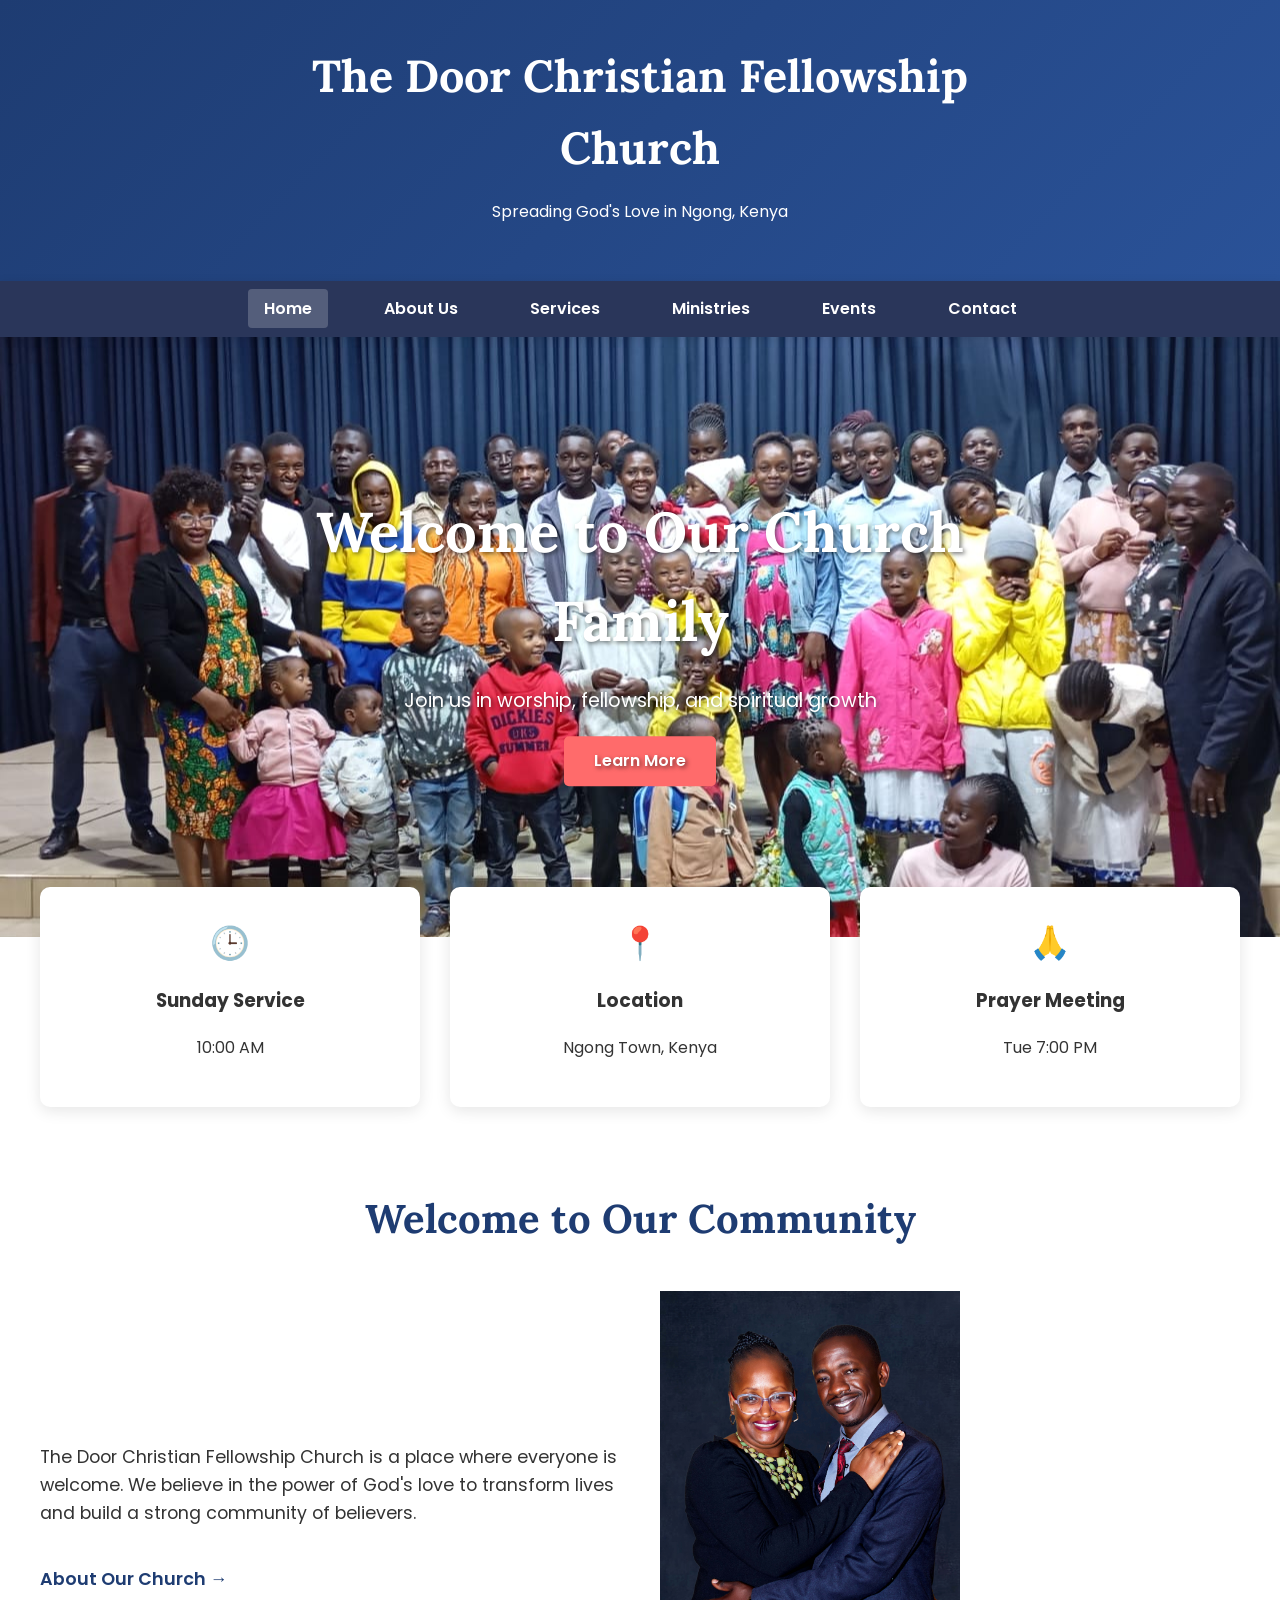
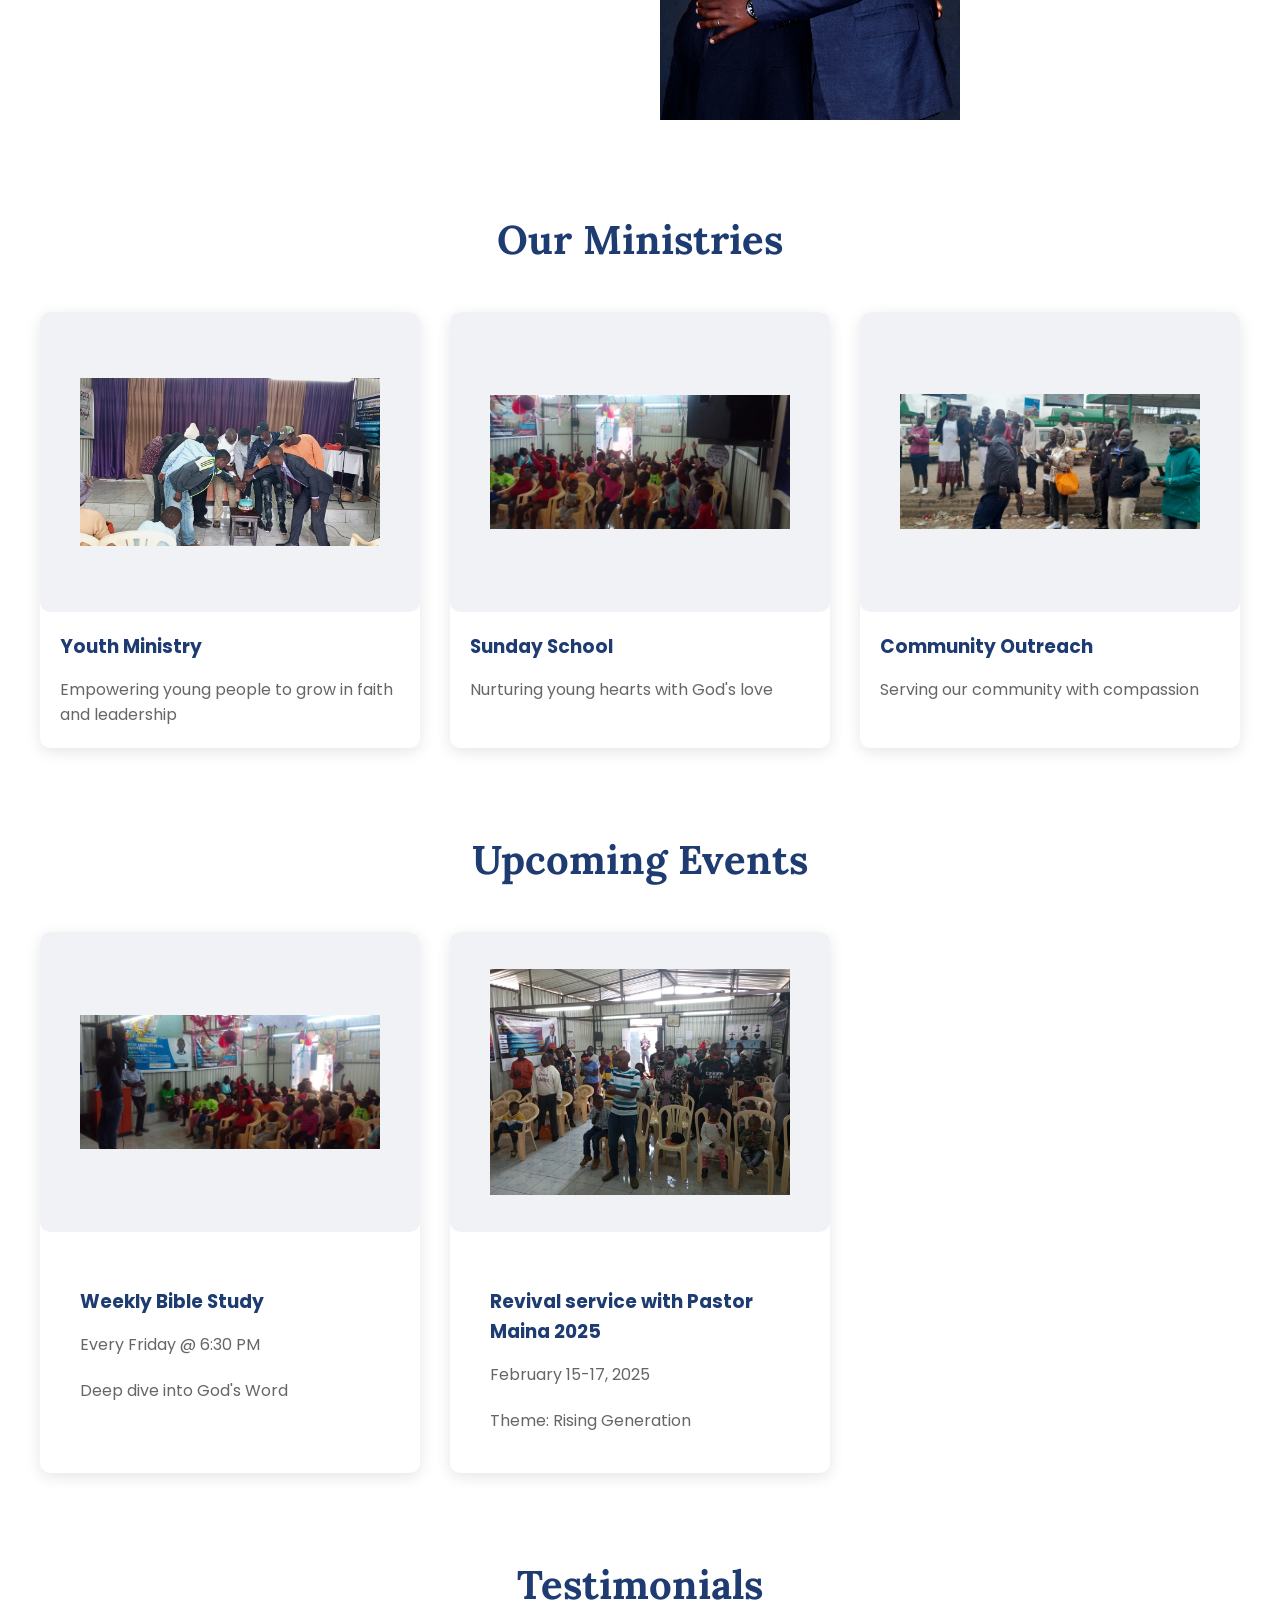
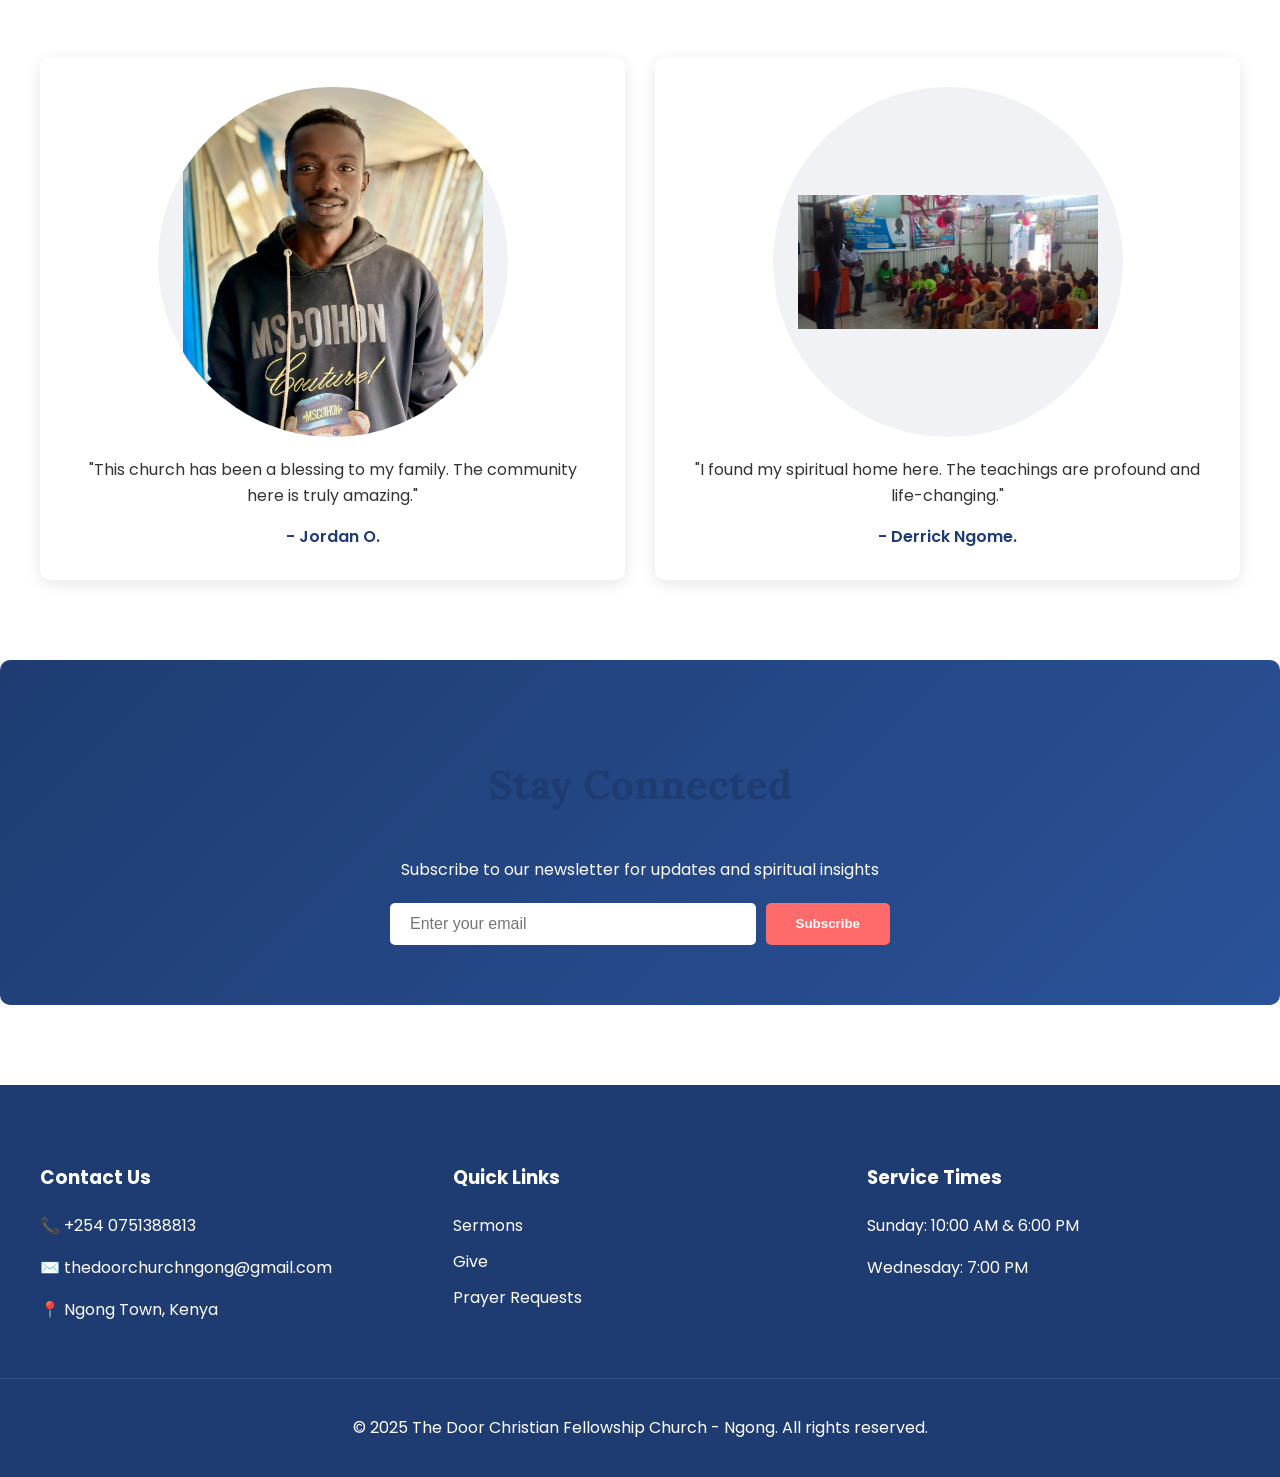
<file: index.html>
<!DOCTYPE html>
<html lang="en">
<head>
    <meta charset="UTF-8">
    <meta name="viewport" content="width=device-width, initial-scale=1.0">
    <title>The Door Christian Fellowship Church - Ngong</title>
    <link href="https://fonts.googleapis.com/css2?family=Poppins:wght@400;600;700&family=Lora:wght@400;700&display=swap" rel="stylesheet">
    <link rel="stylesheet" href="styles.css">
</head>
<body>
    <header>
        <div class="header-content">
            <h1>The Door Christian Fellowship Church</h1>
            <p>Spreading God's Love in Ngong, Kenya</p>
        </div>
    </header>

    <nav>
        <ul>
            <li><a href="index.html" class="active">Home</a></li>
            <li><a href="about.html">About Us</a></li>
            <li><a href="services.html">Services</a></li>
            <li><a href="ministries.html">Ministries</a></li>
            <li><a href="events.html">Events</a></li>
            <li><a href="contact.html">Contact</a></li>
        </ul>
    </nav>

    <div class="hero-slider">
        <div class="hero-slide active">
            <div class="hero-content">
                <h2>Welcome to Our Church Family</h2>
                <p>Join us in worship, fellowship, and spiritual growth</p>
                <a href="about.html" class="cta-button">Learn More</a>
            </div>
        </div>
    </div>

    <div class="quick-info">
        <div class="info-card">
            <div class="info-icon">🕒</div>
            <h3>Sunday Service</h3>
            <p>10:00 AM</p>
        </div>
        <div class="info-card">
            <div class="info-icon">📍</div>
            <h3>Location</h3>
            <p>Ngong Town, Kenya</p>
        </div>
        <div class="info-card">
            <div class="info-icon">🙏</div>
            <h3>Prayer Meeting</h3>
            <p>Tue 7:00 PM</p>
        </div>
    </div>

    <div class="content">
        <section id="welcome" class="section">
            <h2>Welcome to Our Community</h2>
            <div class="welcome-grid">
                <div class="welcome-text">
                    <p>The Door Christian Fellowship Church is a place where everyone is welcome. We believe in the power of God's love to transform lives and build a strong community of believers.</p>
                    <a href="about.html" class="learn-more">About Our Church →</a>
                </div>
                <div class="welcome-image">
                    <img src="images/passy.jpg" alt="pastor & wife"style="width: 300px; height: auto;">
                </div>
            </div>
        </section>

        <section id="featured-ministries" class="section">
            <h2>Our Ministries</h2>
            <div class="ministry-grid">
                <div class="ministry-card">
                    <div class="image-placeholder"><img src="images/youth-ministry.jpg" alt="youth-ministry"style="width: 300px; height: auto;"></div>
                    <h3>Youth Ministry</h3>
                    <p>Empowering young people to grow in faith and leadership</p>
                </div>
                <div class="ministry-card">
                    <div class="image-placeholder"><img src="images/sunday-school.jpg" alt="youth-ministry"style="width: 300px; height: auto;"></div>
                    <h3>Sunday School</h3>
                    <p>Nurturing young hearts with God's love</p>
                </div>
                <div class="ministry-card">
                    <div class="image-placeholder"><img src="images/outreach.jpg" alt="youth-ministry"style="width: 300px; height: auto;"></div>
                    <h3>Community Outreach</h3>
                    <p>Serving our community with compassion</p>
                </div>
            </div>
        </section>

        <section id="upcoming-events" class="section">
            <h2>Upcoming Events</h2>
            <div class="events-grid">
                <div class="event-card">
                    <div class="image-placeholder"><img src="images/bible-study.jpg" alt="youth-ministry"style="width: 300px; height: auto;"></div>
                    <div class="event-details">
                        <h3>Weekly Bible Study</h3>
                        <p>Every Friday @ 6:30 PM</p>
                        <p>Deep dive into God's Word</p>
                    </div>
                </div>
                <div class="event-card">
                    <div class="image-placeholder">
                        <img src="images/church-members.jpg" alt="vision"style="width: 300px;"></div>
                    <div class="event-details">
                        <h3>Revival service with Pastor Maina 2025</h3>
                        <p>February 15-17, 2025</p>
                        <p>Theme: Rising Generation</p>
                    </div>
                </div>
            </div>
        </section>

        <section id="testimonials" class="section">
            <h2>Testimonials</h2>
            <div class="testimonials-grid">
                <div class="testimonial-card">
                    <div class="image-placeholder circular"><img src="images/my pic.jpg" alt="youth-ministry"style="width: 300px; height: auto;"></div>
                    <p>"This church has been a blessing to my family. The community here is truly amazing."</p>
                    <span class="testimonial-author">- Jordan O.</span>
                </div>
                <div class="testimonial-card">
                    <div class="image-placeholder circular"><img src="images/bible-study.jpg" alt="youth-ministry"style="width: 300px; height: auto;"></div>
                    <p>"I found my spiritual home here. The teachings are profound and life-changing."</p>
                    <span class="testimonial-author">- Derrick Ngome.</span>
                </div>
            </div>
        </section>
    </div>

    <section id="newsletter" class="section">
        <div class="newsletter-container">
            <h2>Stay Connected</h2>
            <p>Subscribe to our newsletter for updates and spiritual insights</p>
            <form class="newsletter-form">
                <input type="email" placeholder="Enter your email" required>
                <button type="submit" class="cta-button">Subscribe</button>
            </form>
        </div>
    </section>

    <footer>
        <div class="footer-content">
            <div class="footer-section">
                <h3>Contact Us</h3>
                <p>📞 +254 0751388813</p>
                <p>✉️ thedoorchurchngong@gmail.com </p>
                <p>📍 Ngong Town, Kenya</p>
            </div>
            <div class="footer-section">
                <h3>Quick Links</h3>
                <ul>
                    <li><a href="sermons.html">Sermons</a></li>
                    <li><a href="give.html">Give</a></li>
                    <li><a href="prayer.html">Prayer Requests</a></li>
                </ul>
            </div>
            <div class="footer-section">
                <h3>Service Times</h3>
                <p>Sunday: 10:00 AM & 6:00 PM</p>
                <p>Wednesday: 7:00 PM</p>
            </div>
        </div>
        <div class="footer-bottom">
            <p>&copy; 2025 The Door Christian Fellowship Church - Ngong. All rights reserved.</p>
        </div>
    </footer>
</body>
</html>
</file>
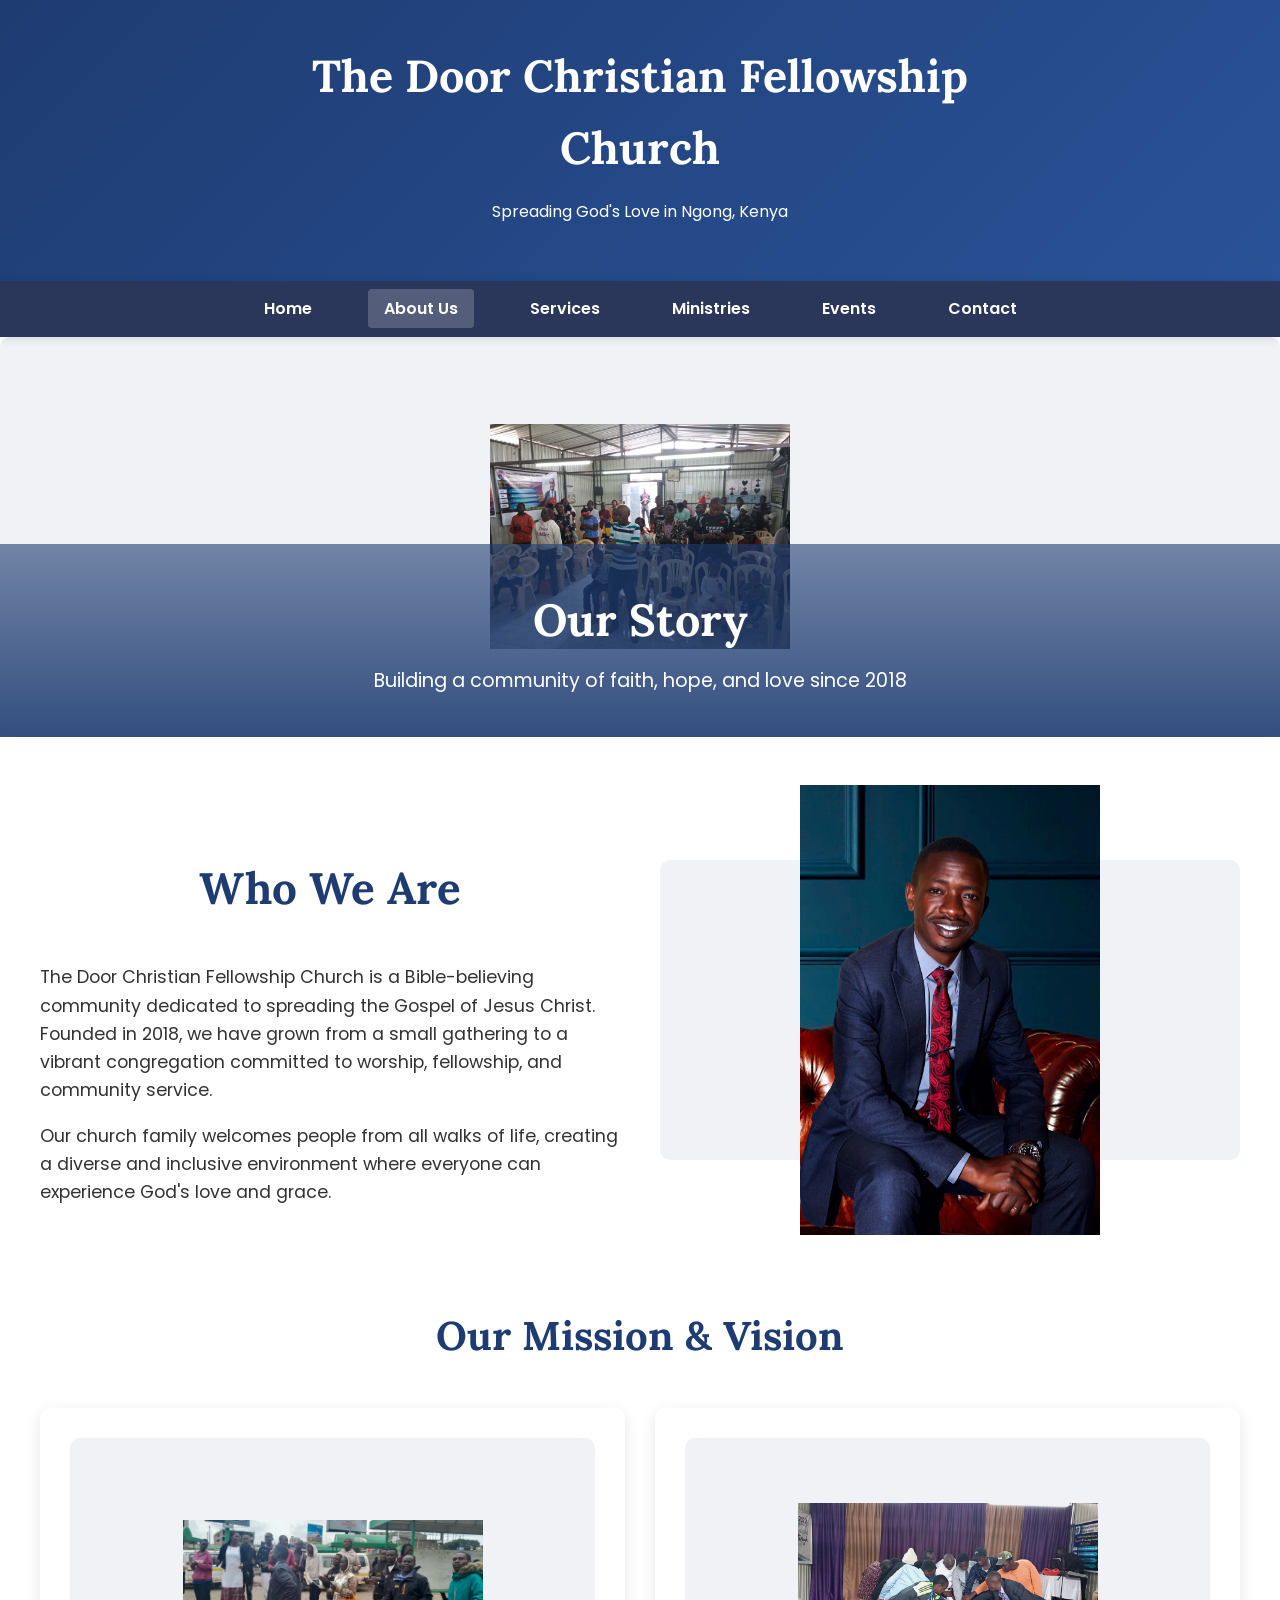
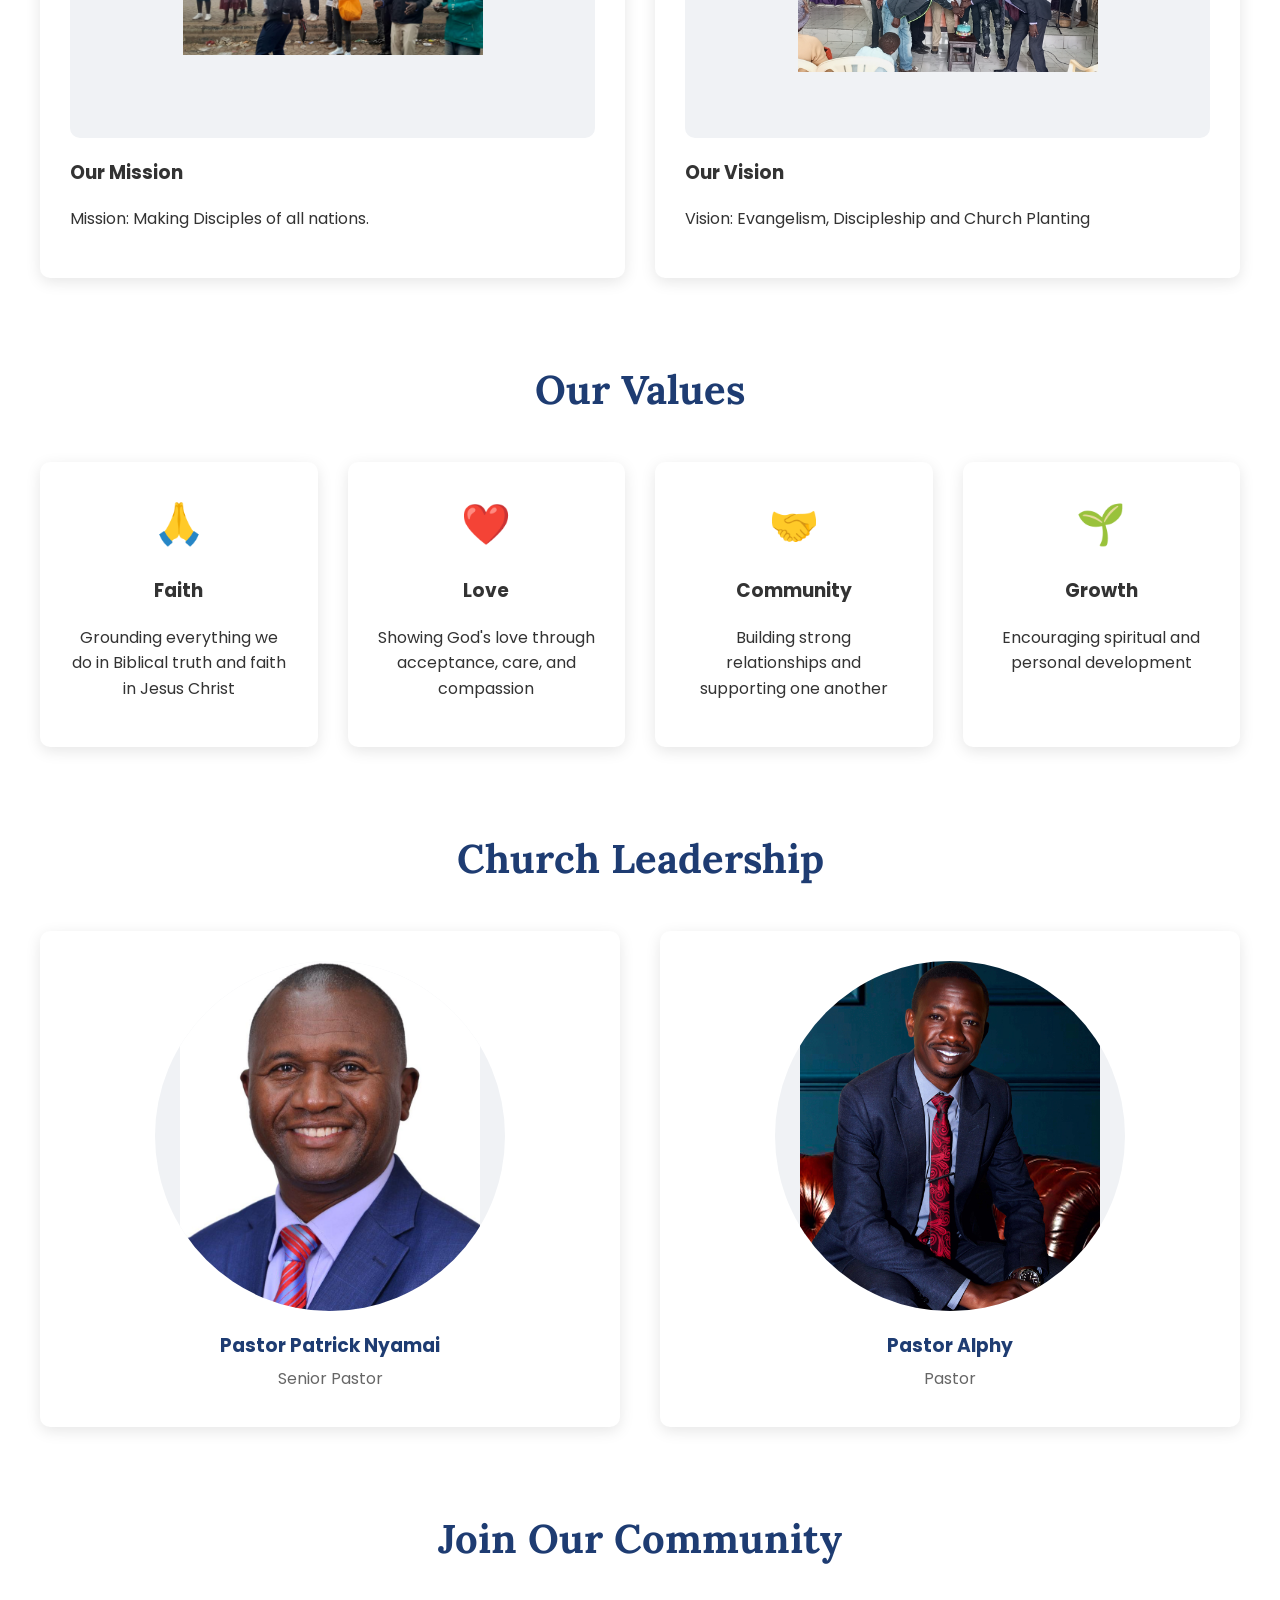
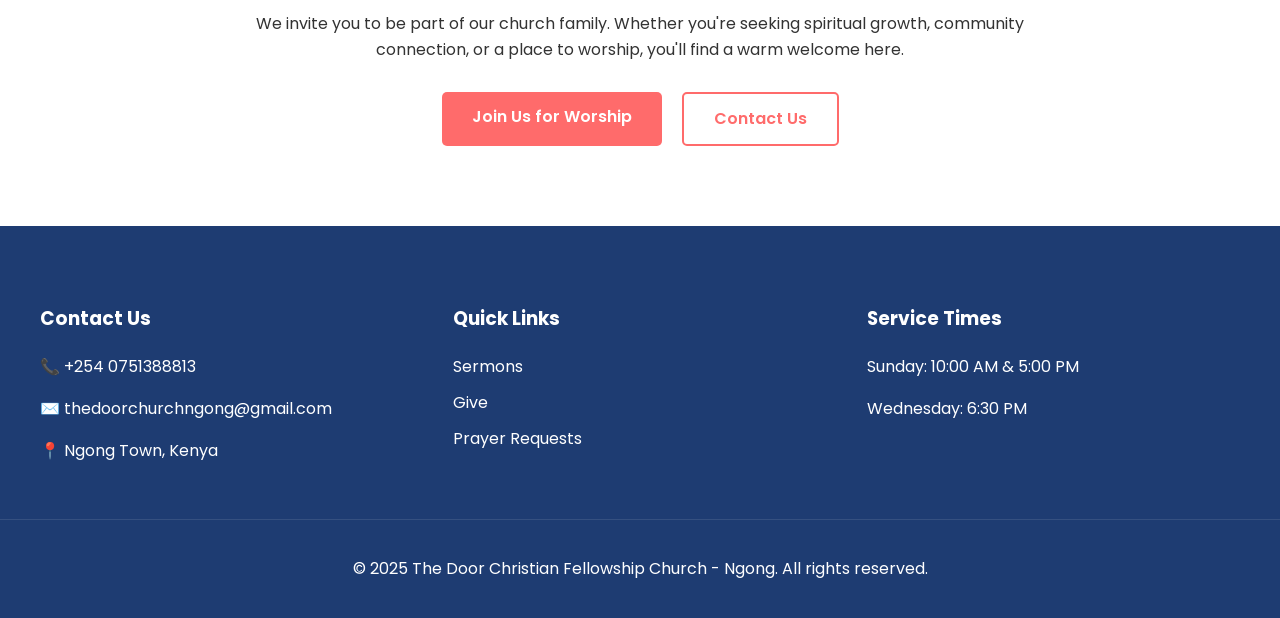
<file: about.html>
<!DOCTYPE html>
<html lang="en">
<head>
    <meta charset="UTF-8">
    <meta name="viewport" content="width=device-width, initial-scale=1.0">
    <title>About Us - The Door Christian Fellowship Church</title>
    <link href="https://fonts.googleapis.com/css2?family=Poppins:wght@400;600;700&family=Lora:wght@400;700&display=swap" rel="stylesheet">
    <link rel="stylesheet" href="styles.css">
</head>
<body>
    <header>
        <div class="header-content">
            <h1>The Door Christian Fellowship Church</h1>
            <p>Spreading God's Love in Ngong, Kenya</p>
        </div>
    </header>

    <nav>
        <ul>
            <li><a href="index.html">Home</a></li>
            <li><a href="about.html" class="active">About Us</a></li>
            <li><a href="services.html">Services</a></li>
            <li><a href="ministries.html">Ministries</a></li>
            <li><a href="events.html">Events</a></li>
            <li><a href="contact.html">Contact</a></li>
        </ul>
    </nav>

    <div class="hero-section">
        <div class="image-placeholder" style="height: 400px;">
            <img src="images/church-members.jpg" alt="church-members"style="width: 300px; height: auto;">
        </div>
        <div class="hero-overlay">
            <h2>Our Story</h2>
            <p>Building a community of faith, hope, and love since 2018</p>
        </div>
    </div>

    <div class="content">
        <section class="section">
            <div class="welcome-grid">
                <div class="welcome-text">
                    <h2>Who We Are</h2>
                    <p>The Door Christian Fellowship Church is a Bible-believing community dedicated to spreading the Gospel of Jesus Christ. Founded in 2018, we have grown from a small gathering to a vibrant congregation committed to worship, fellowship, and community service.</p>
                    <p>Our church family welcomes people from all walks of life, creating a diverse and inclusive environment where everyone can experience God's love and grace.</p>
                </div>
                <div class="image-placeholder">
                    <img src="images/passy2.jpg" alt="pastor "style="width: 300px; height: auto;">
                </div>
            </div>
        </section>

        <section class="section">
            <h2>Our Mission & Vision</h2>
            <div class="mission-grid">
                <div class="mission-card">
                    <div class="image-placeholder">  <img src="images/outreach.jpg" alt="vision"style="width: 300px; height: auto;"></div>
                    <h3>Our Mission</h3>
                    <p>Mission: Making Disciples of all nations.</p>
                </div>
                <div class="mission-card">
                    <div class="image-placeholder"><img src="images/youth-ministry.jpg" alt="vision"style="width: 300px; height: auto;"></div>
                    <h3>Our Vision</h3>
                    <p>Vision: Evangelism, Discipleship and Church Planting </p>
                </div>
            </div>
        </section>

        <section class="section">
            <h2>Our Values</h2>
            <div class="values-grid">
                <div class="value-card">
                    <div class="value-icon">🙏</div>
                    <h3>Faith</h3>
                    <p>Grounding everything we do in Biblical truth and faith in Jesus Christ</p>
                </div>
                <div class="value-card">
                    <div class="value-icon">❤️</div>
                    <h3>Love</h3>
                    <p>Showing God's love through acceptance, care, and compassion</p>
                </div>
                <div class="value-card">
                    <div class="value-icon">🤝</div>
                    <h3>Community</h3>
                    <p>Building strong relationships and supporting one another</p>
                </div>
                <div class="value-card">
                    <div class="value-icon">🌱</div>
                    <h3>Growth</h3>
                    <p>Encouraging spiritual and personal development</p>
                </div>
            </div>
        </section>

        <section class="section">
            <h2>Church Leadership</h2>
            <div class="leadership-grid">
                <div class="leader-card">
                    <div class="image-placeholder circular"> <img src="images/pstpatrick.jpg" alt="vision"style="width: 300px; height: auto;"></div>
                    <h3>Pastor Patrick Nyamai</h3>
                    <p>Senior Pastor</p>
                    <!-- <p>Serving since 2000</p> -->
                </div>
                <div class="leader-card">
                    <div class="image-placeholder circular"> <img src="images/passy2.jpg" alt="vision"style="width: 300px; height: auto;"></div>
                    <h3>Pastor Alphy</h3>
                    <p>Pastor</p>
                    <!-- <p>Serving since 2020</p> -->
                </div>
            </div>
        </section>

        <section class="section">
            <h2>Join Our Community</h2>
            <div class="cta-section">
                <p>We invite you to be part of our church family. Whether you're seeking spiritual growth, community connection, or a place to worship, you'll find a warm welcome here.</p>
                <div class="cta-buttons">
                    <a href="services.html" class="cta-button">Join Us for Worship</a>
                    <a href="contact.html" class="cta-button secondary">Contact Us</a>
                </div>
            </div>
        </section>
    </div>

    <footer>
        <div class="footer-content">
            <div class="footer-section">
                <h3>Contact Us</h3>
                <p>📞 +254 0751388813</p>
                <p>✉️ thedoorchurchngong@gmail.com </p>
                <p>📍 Ngong Town, Kenya</p>
            </div>
            <div class="footer-section">
                <h3>Quick Links</h3>
                <ul>
                    <li><a href="sermons.html">Sermons</a></li>
                    <li><a href="give.html">Give</a></li>
                    <li><a href="prayer.html">Prayer Requests</a></li>
                </ul>
            </div>
            <div class="footer-section">
                <h3>Service Times</h3>
                <p>Sunday: 10:00 AM & 5:00 PM</p>
                <p>Wednesday: 6:30 PM</p>
            </div>
        </div>
        <div class="footer-bottom">
            <p>&copy; 2025 The Door Christian Fellowship Church - Ngong. All rights reserved.</p>
        </div>
    </footer>
</body>
</html>
</file>
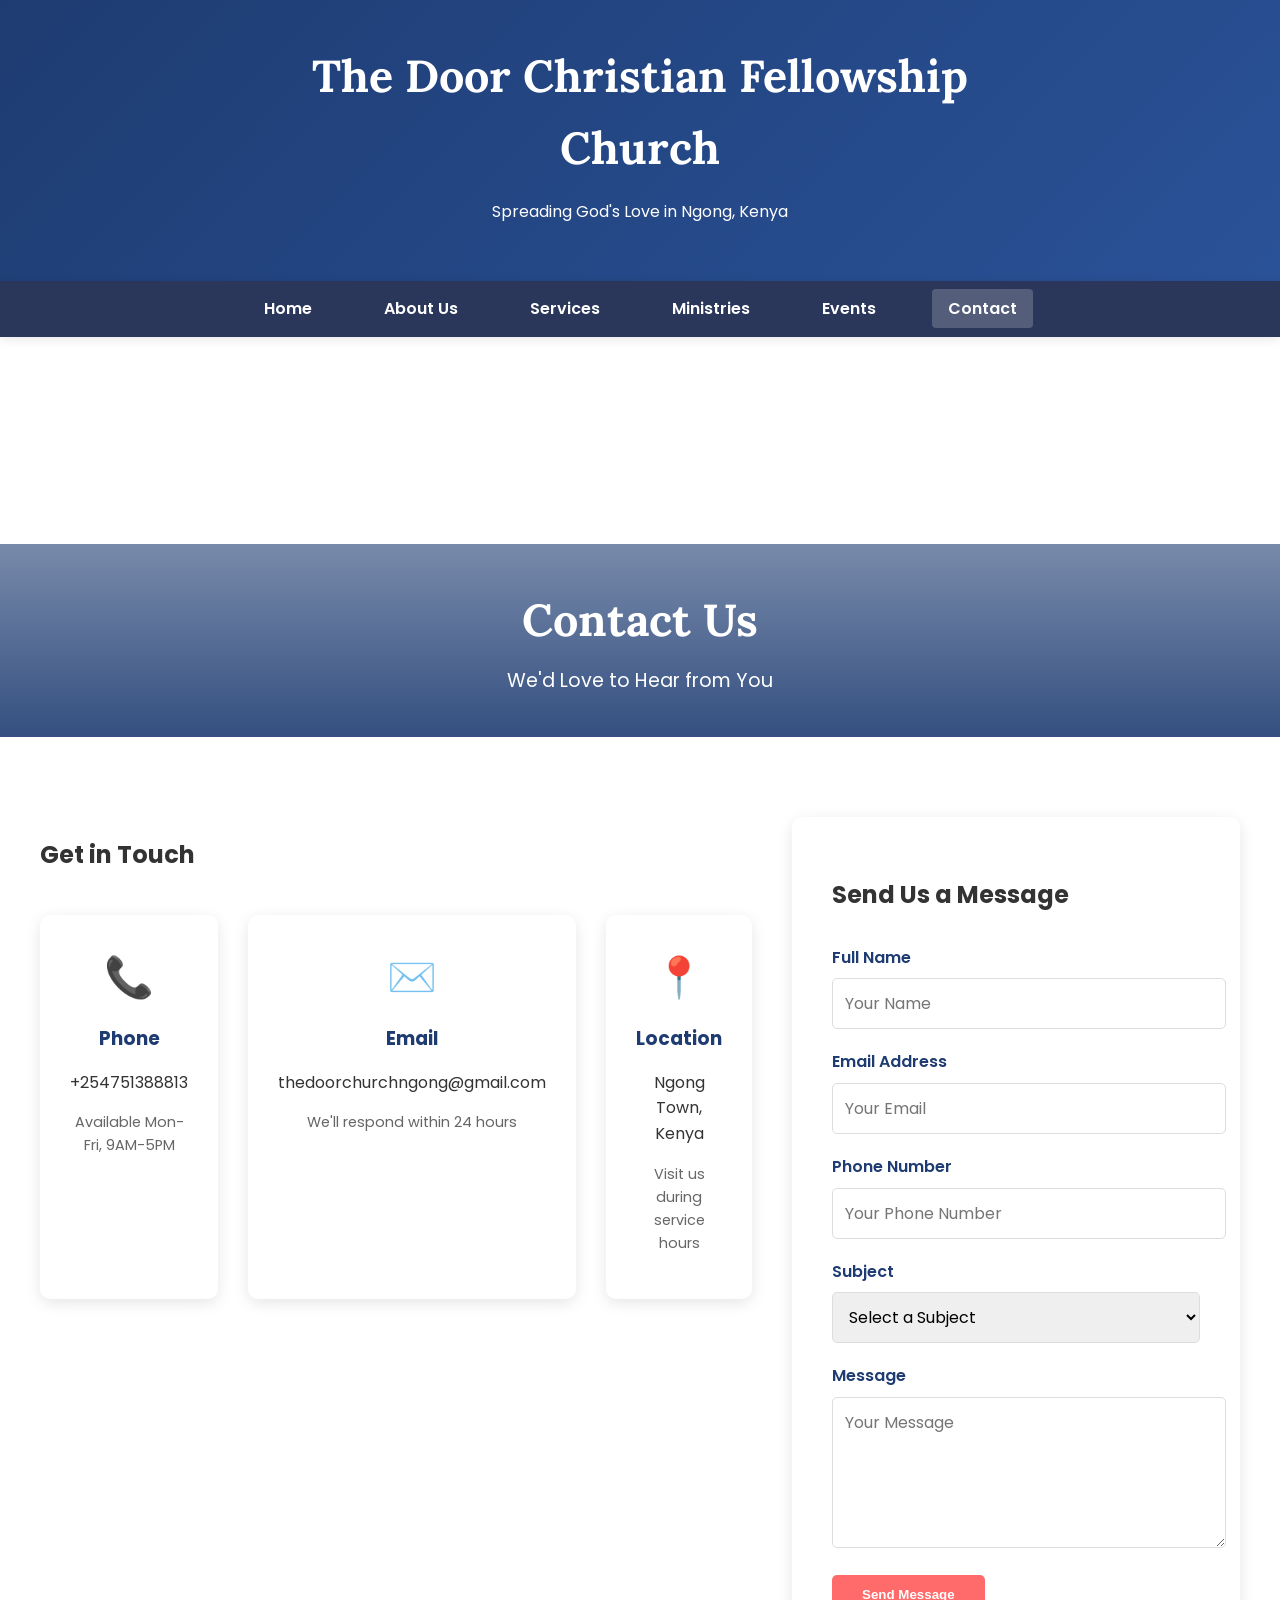
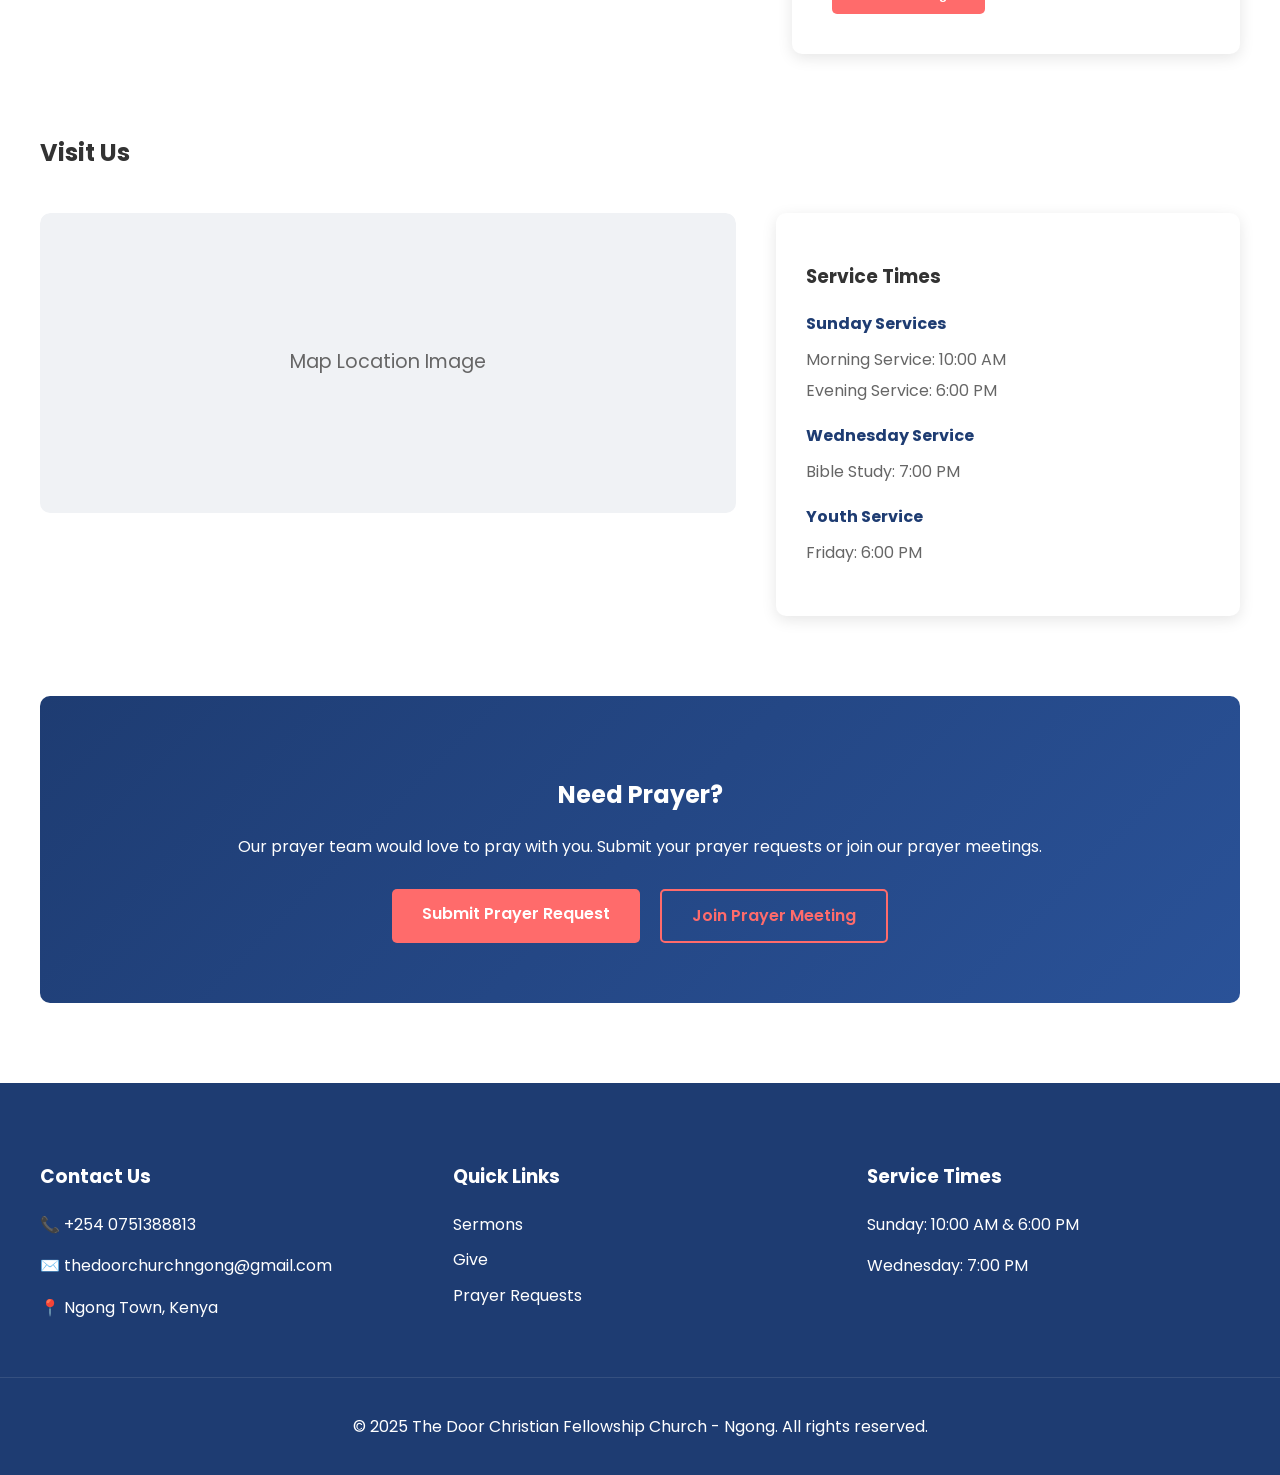
<file: contact.html>
<!DOCTYPE html>
<html lang="en">
<head>
    <meta charset="UTF-8">
    <meta name="viewport" content="width=device-width, initial-scale=1.0">
    <title>Contact Us - The Door Christian Fellowship Church</title>
    <link href="https://fonts.googleapis.com/css2?family=Poppins:wght@400;600;700&family=Lora:wght@400;700&display=swap" rel="stylesheet">
    <link rel="stylesheet" href="styles.css">
</head>
<body>
    <header>
        <div class="header-content">
            <h1>The Door Christian Fellowship Church</h1>
            <p>Spreading God's Love in Ngong, Kenya</p>
        </div>
    </header>

    <nav>
        <ul>
            <li><a href="index.html">Home</a></li>
            <li><a href="about.html">About Us</a></li>
            <li><a href="services.html">Services</a></li>
            <li><a href="ministries.html">Ministries</a></li>
            <li><a href="events.html">Events</a></li>
            <li><a href="contact.html" class="active">Contact</a></li>
        </ul>
    </nav>

    <div class="hero-section">
        <div class="hero-overlay">
            <h2>Contact Us</h2>
            <p>We'd Love to Hear from You</p>
        </div>
    </div>

    <div class="content">
        <div class="contact-grid">
            <!-- Contact Information -->
            <section class="contact-info-section">
                <h2>Get in Touch</h2>
                <div class="contact-cards">
                    <div class="contact-card">
                        <div class="contact-icon">📞</div>
                        <h3>Phone</h3>
                        <p>+254751388813</p>
                        <p class="text-muted">Available Mon-Fri, 9AM-5PM</p>
                    </div>

                    <div class="contact-card">
                        <div class="contact-icon">✉️</div>
                        <h3>Email</h3>
                        <p> thedoorchurchngong@gmail.com </p>
                        <p class="text-muted">We'll respond within 24 hours</p>
                    </div>

                    <div class="contact-card">
                        <div class="contact-icon">📍</div>
                        <h3>Location</h3>
                        <p>Ngong Town, Kenya</p>
                        <p class="text-muted">Visit us during service hours</p>
                    </div>
                </div>
            </section>

            <!-- Contact Form Section -->
            <section class="contact-form-section">
                <div class="form-container">
                    <h2>Send Us a Message</h2>
                    <form class="contact-form">
                        <div class="form-group">
                            <label for="name">Full Name</label>
                            <input type="text" id="name" name="name" required placeholder="Your Name">
                        </div>

                        <div class="form-group">
                            <label for="email">Email Address</label>
                            <input type="email" id="email" name="email" required placeholder="Your Email">
                        </div>

                        <div class="form-group">
                            <label for="phone">Phone Number</label>
                            <input type="tel" id="phone" name="phone" placeholder="Your Phone Number">
                        </div>

                        <div class="form-group">
                            <label for="subject">Subject</label>
                            <select id="subject" name="subject" required>
                                <option value="">Select a Subject</option>
                                <option value="general">General Inquiry</option>
                                <option value="prayer">Prayer Request</option>
                                <option value="volunteer">Volunteer Opportunities</option>
                                <option value="events">Events Information</option>
                            </select>
                        </div>

                        <div class="form-group">
                            <label for="message">Message</label>
                            <textarea id="message" name="message" rows="5" required placeholder="Your Message"></textarea>
                        </div>

                        <button type="submit" class="cta-button">Send Message</button>
                    </form>
                </div>
            </section>
        </div>

        <!-- Map and Visit Section -->
        <section class="visit-section">
            <h2>Visit Us</h2>
            <div class="visit-grid">
                <div class="map-container">
                    <div class="image-placeholder">Map Location Image</div>
                </div>
                <div class="service-times">
                    <h3>Service Times</h3>
                    <div class="service-schedule">
                        <div class="schedule-item">
                            <h4>Sunday Services</h4>
                            <p>Morning Service: 10:00 AM</p>
                            <p>Evening Service: 6:00 PM</p>
                        </div>
                        <div class="schedule-item">
                            <h4>Wednesday Service</h4>
                            <p>Bible Study: 7:00 PM</p>
                        </div>
                        <div class="schedule-item">
                            <h4>Youth Service</h4>
                            <p>Friday: 6:00 PM</p>
                        </div>
                    </div>
                </div>
            </div>
        </section>

        <!-- Prayer Request Section -->
        <section class="prayer-request-section">
            <div class="prayer-container">
                <h2>Need Prayer?</h2>
                <p>Our prayer team would love to pray with you. Submit your prayer requests or join our prayer meetings.</p>
                <div class="cta-buttons">
                    <a href="#" class="cta-button">Submit Prayer Request</a>
                    <a href="#" class="cta-button secondary">Join Prayer Meeting</a>
                </div>
            </div>
        </section>
    </div>

    <footer>
        <div class="footer-content">
            <div class="footer-section">
                <h3>Contact Us</h3>
                <p>📞 +254 0751388813</p>
                <p>✉️ thedoorchurchngong@gmail.com </p>
                <p>📍 Ngong Town, Kenya</p>
            </div>
            <div class="footer-section">
                <h3>Quick Links</h3>
                <ul>
                    <li><a href="sermons.html">Sermons</a></li>
                    <li><a href="give.html">Give</a></li>
                    <li><a href="prayer.html">Prayer Requests</a></li>
                </ul>
            </div>
            <div class="footer-section">
                <h3>Service Times</h3>
                <p>Sunday: 10:00 AM & 6:00 PM</p>
                <p>Wednesday: 7:00 PM</p>
            </div>
        </div>
        <div class="footer-bottom">
            <p>&copy; 2025 The Door Christian Fellowship Church - Ngong. All rights reserved.</p>
        </div>
    </footer>
</body>
</html>
</file>
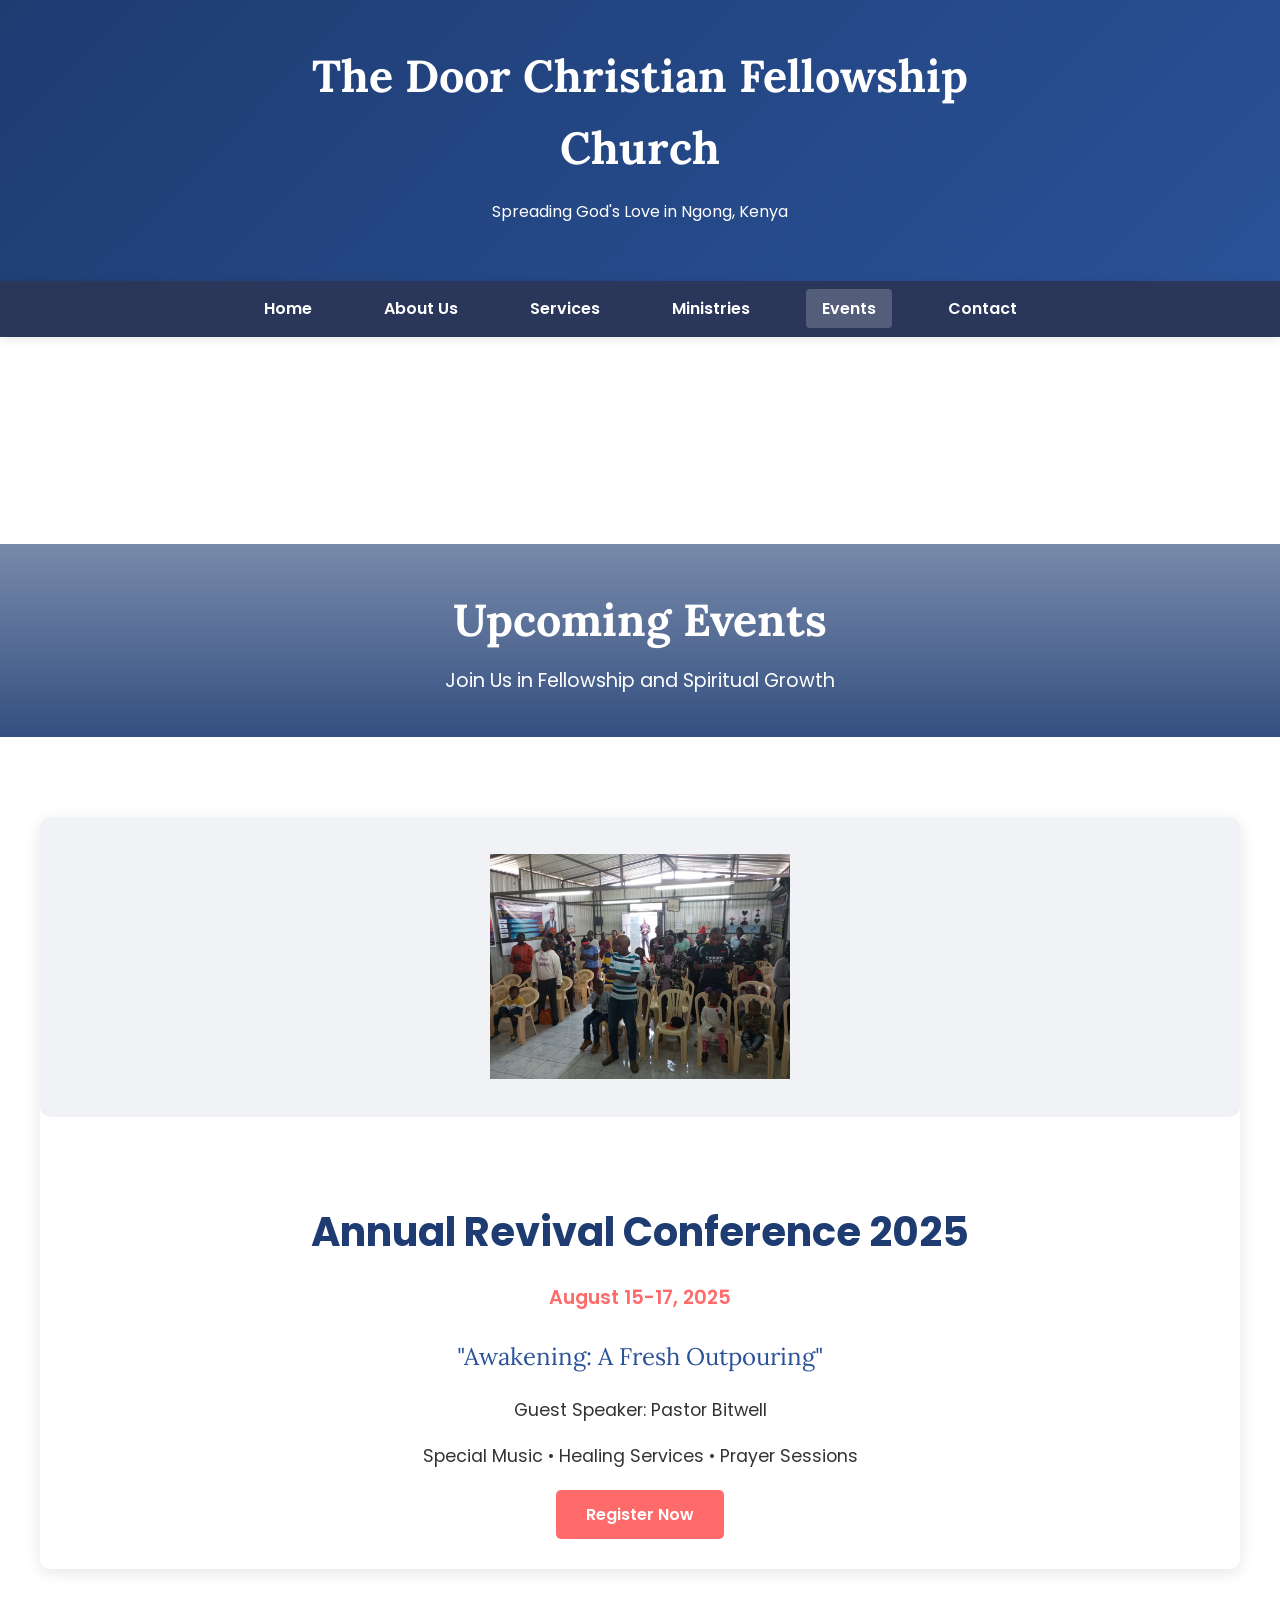
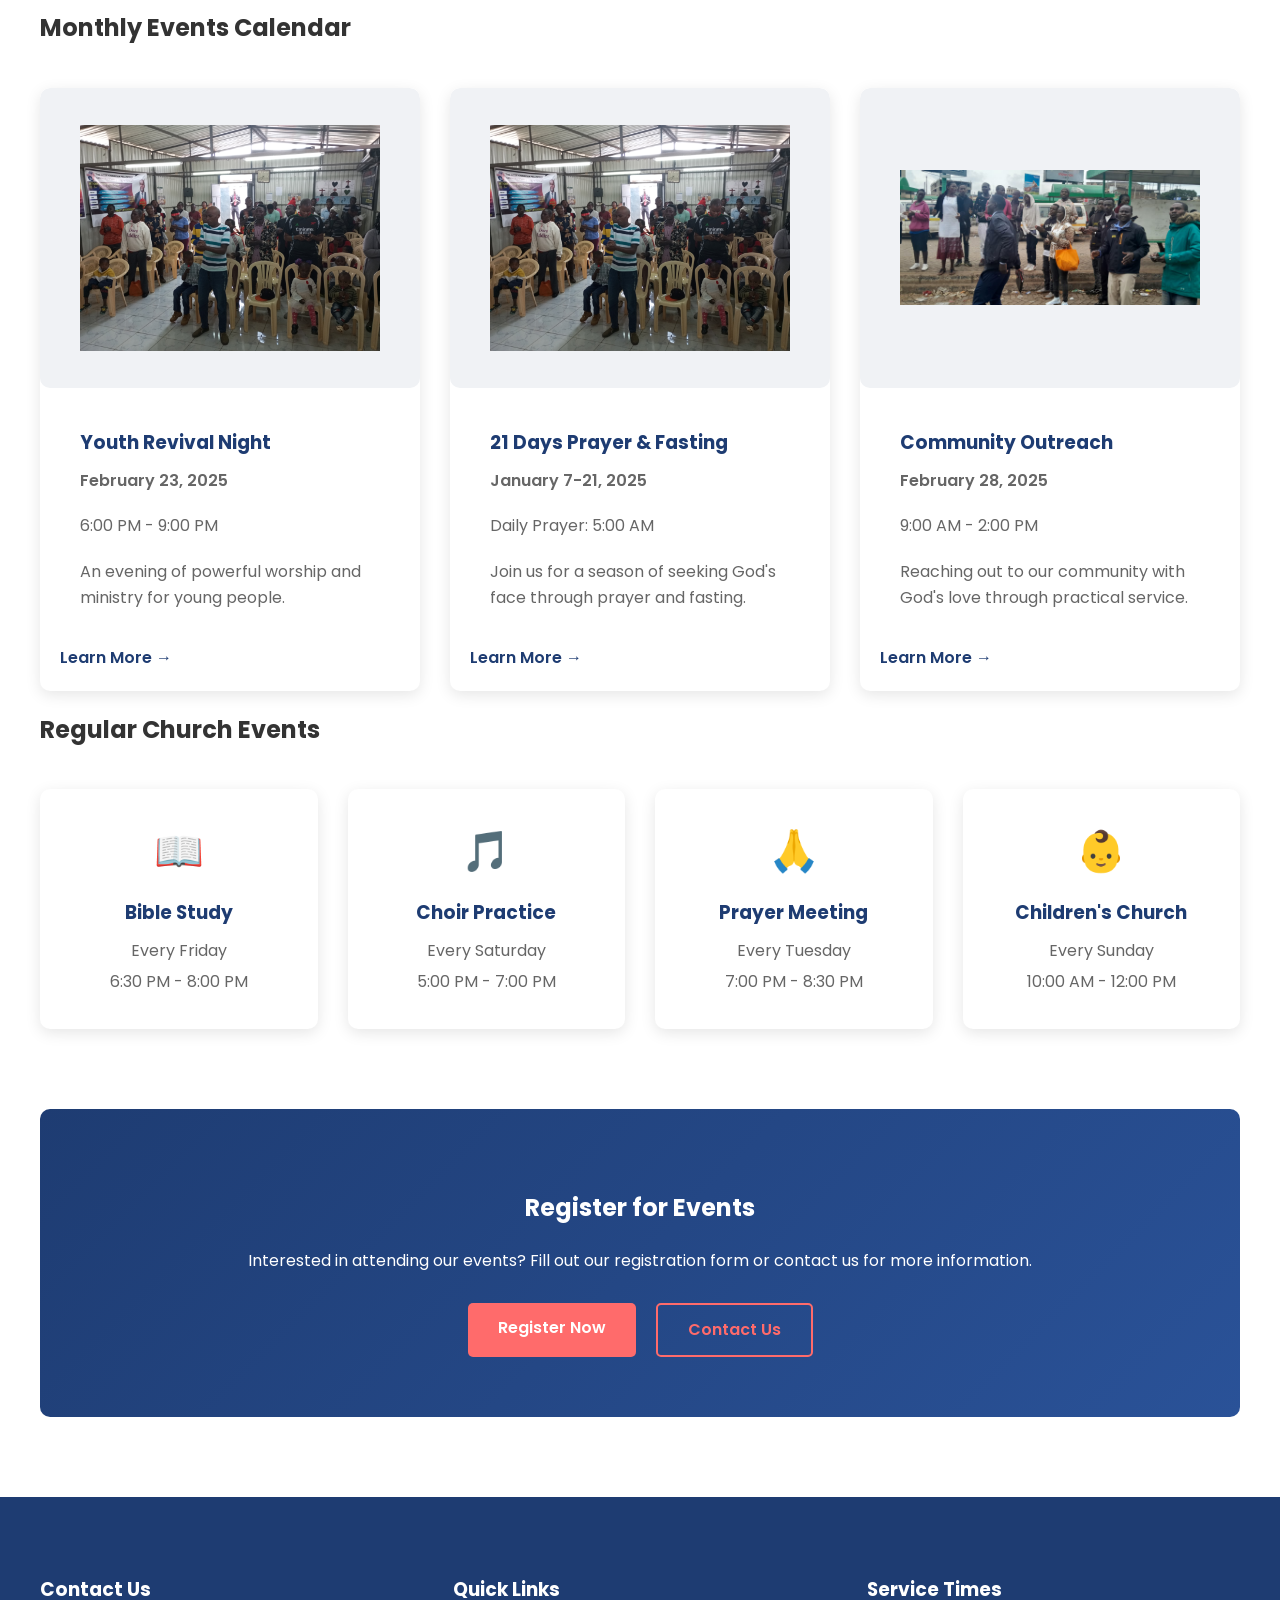
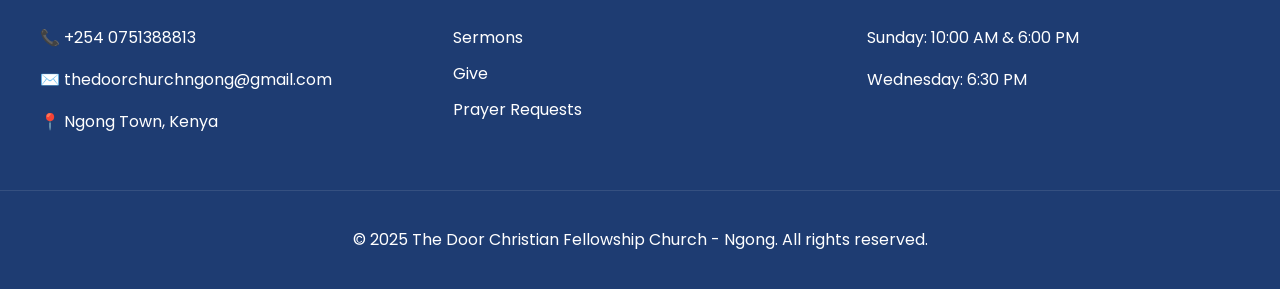
<file: events.html>
<!DOCTYPE html>
<html lang="en">
<head>
    <meta charset="UTF-8">
    <meta name="viewport" content="width=device-width, initial-scale=1.0">
    <title>Events - The Door Christian Fellowship Church</title>
    <link href="https://fonts.googleapis.com/css2?family=Poppins:wght@400;600;700&family=Lora:wght@400;700&display=swap" rel="stylesheet">
    <link rel="stylesheet" href="styles.css">
</head>
<body>
    <header>
        <div class="header-content">
            <h1>The Door Christian Fellowship Church</h1>
            <p>Spreading God's Love in Ngong, Kenya</p>
        </div>
    </header>

    <nav>
        <ul>
            <li><a href="index.html">Home</a></li>
            <li><a href="about.html">About Us</a></li>
            <li><a href="services.html">Services</a></li>
            <li><a href="ministries.html">Ministries</a></li>
            <li><a href="events.html" class="active">Events</a></li>
            <li><a href="contact.html">Contact</a></li>
        </ul>
    </nav>

    <div class="hero-section">
        <div class="hero-overlay">
            <h2>Upcoming Events</h2>
            <p>Join Us in Fellowship and Spiritual Growth</p>
        </div>
    </div>

    <div class="content">
        <!-- Featured Revival Section -->
        <section class="featured-revival">
            <div class="revival-banner">
                <div class="image-placeholder">
                    <img src="images/church-members.jpg" alt="vision"style="width: 300px;"></div>
                <div class="revival-content">
                    <h2>Annual Revival Conference 2025</h2>
                    <p class="revival-date">August 15-17, 2025</p>
                    <p class="revival-theme">"Awakening: A Fresh Outpouring"</p>
                    <div class="revival-details">
                        <p>Guest Speaker: Pastor Bitwell </p>
                        <p>Special Music • Healing Services • Prayer Sessions</p>
                    </div>
                    <a href="#register" class="cta-button">Register Now</a>
                </div>
            </div>
        </section>

        <!-- Monthly Events Calendar -->
        <section class="upcoming-events">
            <h2>Monthly Events Calendar</h2>
            <div class="events-grid">
                <div class="event-card">
                    <div class="image-placeholder">
                        <img src="images/church-members.jpg" alt="vision"style="width: 300px;"></div>
                    <div class="event-content">
                        <h3>Youth Revival Night</h3>
                        <p class="event-date">February 23, 2025</p>
                        <p class="event-time">6:00 PM - 9:00 PM</p>
                        <p>An evening of powerful worship and ministry for young people.</p>
                        <a href="#" class="event-link">Learn More →</a>
                    </div>
                </div>

                <div class="event-card">
                    <div class="image-placeholder">
                        <img src="images/church-members.jpg" alt="vision"style="width: 300px;"></div>
                    <div class="event-content">
                        <h3>21 Days Prayer & Fasting</h3>
                        <p class="event-date">January 7-21, 2025</p>
                        <p class="event-time">Daily Prayer: 5:00 AM</p>
                        <p>Join us for a season of seeking God's face through prayer and fasting.</p>
                        <a href="#" class="event-link">Learn More →</a>
                    </div>
                </div>

                <div class="event-card">
                    <div class="image-placeholder">
                        <img src="images/outreach.jpg" alt="vision"style="width: 300px;"></div>
                    <div class="event-content">
                        <h3>Community Outreach</h3>
                        <p class="event-date">February 28, 2025</p>
                        <p class="event-time">9:00 AM - 2:00 PM</p>
                        <p>Reaching out to our community with God's love through practical service.</p>
                        <a href="#" class="event-link">Learn More →</a>
                    </div>
                </div>
            </div>
        </section>

        <!-- Regular Church Events -->
        <section class="regular-events">
            <h2>Regular Church Events</h2>
            <div class="regular-events-grid">
                <div class="regular-event-card">
                    <div class="regular-event-icon">📖</div>
                    <h3>Bible Study</h3>
                    <p>Every Friday</p>
                    <p>6:30 PM - 8:00 PM</p>
                </div>

                <div class="regular-event-card">
                    <div class="regular-event-icon">🎵</div>
                    <h3>Choir Practice</h3>
                    <p>Every Saturday</p>
                    <p>5:00 PM - 7:00 PM</p>
                </div>

                <div class="regular-event-card">
                    <div class="regular-event-icon">🙏</div>
                    <h3>Prayer Meeting</h3>
                    <p>Every Tuesday</p>
                    <p>7:00 PM - 8:30 PM</p>
                </div>

                <div class="regular-event-card">
                    <div class="regular-event-icon">👶</div>
                    <h3>Children's Church</h3>
                    <p>Every Sunday</p>
                    <p>10:00 AM - 12:00 PM</p>
                </div>
            </div>
        </section>

        <!-- Event Registration Section -->
        <section id="register" class="event-registration">
            <div class="registration-container">
                <h2>Register for Events</h2>
                <p>Interested in attending our events? Fill out our registration form or contact us for more information.</p>
                <div class="cta-buttons">
                    <a href="#" class="cta-button">Register Now</a>
                    <a href="contact.html" class="cta-button secondary">Contact Us</a>
                </div>
            </div>
        </section>
    </div>

    <footer>
        <div class="footer-content">
            <div class="footer-section">
                <h3>Contact Us</h3>
                <p>📞 +254 0751388813</p>
                <p>✉️ thedoorchurchngong@gmail.com </p>
                <p>📍 Ngong Town, Kenya</p>
            </div>
            <div class="footer-section">
                <h3>Quick Links</h3>
                <ul>
                    <li><a href="sermons.html">Sermons</a></li>
                    <li><a href="give.html">Give</a></li>
                    <li><a href="prayer.html">Prayer Requests</a></li>
                </ul>
            </div>
            <div class="footer-section">
                <h3>Service Times</h3>
                <p>Sunday: 10:00 AM & 6:00 PM</p>
                <p>Wednesday: 6:30 PM</p>
            </div>
        </div>
        <div class="footer-bottom">
            <p>&copy; 2025 The Door Christian Fellowship Church - Ngong. All rights reserved.</p>
        </div>
    </footer>
</body>
</html>
</file>
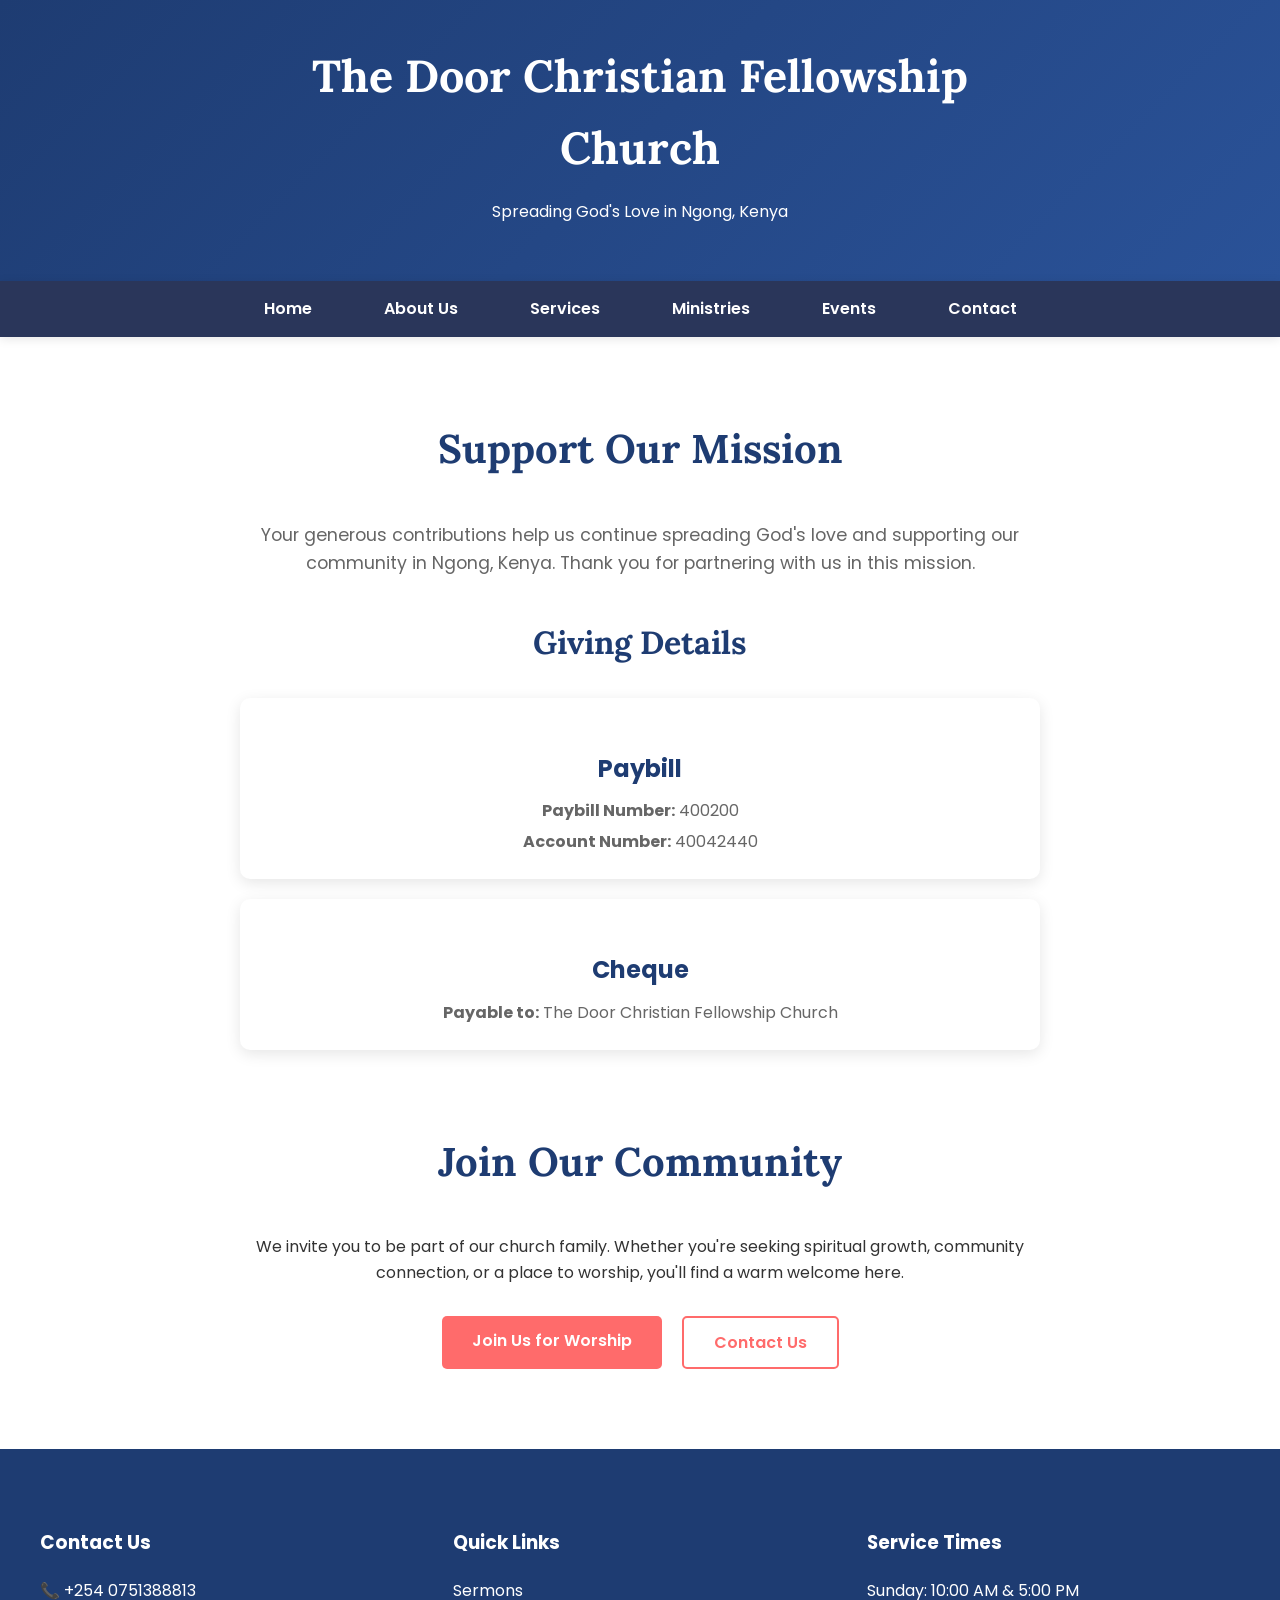
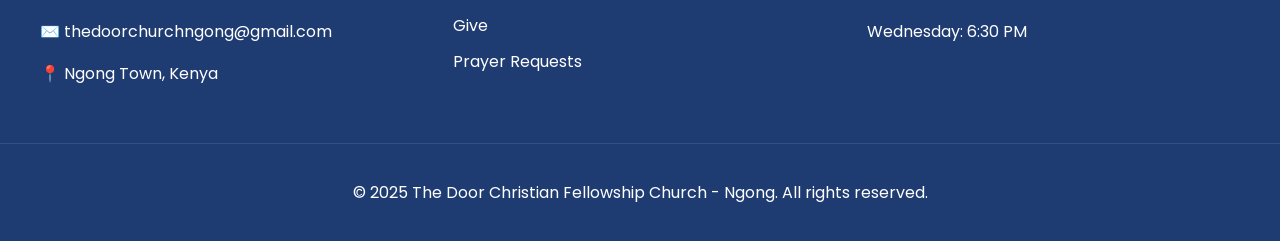
<file: give.html>
<!DOCTYPE html>
<html lang="en">
<head>
    <meta charset="UTF-8">
    <meta name="viewport" content="width=device-width, initial-scale=1.0">
    <title>Give - The Door Christian Fellowship Church</title>
    <link href="https://fonts.googleapis.com/css2?family=Poppins:wght@400;600;700&family=Lora:wght@400;700&display=swap" rel="stylesheet">
    <link rel="stylesheet" href="styles.css">
</head>
<body>
    <header>
        <div class="header-content">
            <h1>The Door Christian Fellowship Church</h1>
            <p>Spreading God's Love in Ngong, Kenya</p>
        </div>
    </header>

    <nav>
        <ul>
            <li><a href="index.html">Home</a></li>
            <li><a href="about.html">About Us</a></li>
            <li><a href="services.html">Services</a></li>
            <li><a href="ministries.html">Ministries</a></li>
            <li><a href="events.html">Events</a></li>
            <li><a href="contact.html">Contact</a></li>
        </ul>
    </nav>

    <div class="content">
        <section class="section">
            <h2>Support Our Mission</h2>
            <div class="section-intro">
                <p>Your generous contributions help us continue spreading God's love and supporting our community in Ngong, Kenya. Thank you for partnering with us in this mission.</p>
            </div>

            <div class="giving-details">
                <h3>Giving Details</h3>
                <div class="giving-card">
                    <h4>Paybill</h4>
                    <p><strong>Paybill Number:</strong> 400200</p>
                    <p><strong>Account Number:</strong> 40042440</p>
                </div>
                <div class="giving-card">
                    <h4>Cheque</h4>
                    <p><strong>Payable to:</strong> The Door Christian Fellowship Church</p>
                </div>
            </div>
        </section>

        <!-- <section class="section">
            <h2>Why Give?</h2>
            <div class="values-grid">
                <div class="value-card">
                    <div class="value-icon">🌍</div>
                    <h3>Support Outreach</h3>
                    <p>Your donations help us reach more people with the Gospel through community outreach programs.</p>
                </div>
                <div class="value-card">
                    <div class="value-icon">🏠</div>
                    <h3>Church Growth</h3>
                    <p>Contributions support the growth and maintenance of our church facilities and ministries.</p>
                </div>
                <div class="value-card">
                    <div class="value-icon">🤝</div>
                    <h3>Community Impact</h3>
                    <p>Your giving helps us provide resources and support to those in need within our community.</p>
                </div>
            </div>
        </section> -->

        <section class="section">
            <h2>Join Our Community</h2>
            <div class="cta-section">
                <p>We invite you to be part of our church family. Whether you're seeking spiritual growth, community connection, or a place to worship, you'll find a warm welcome here.</p>
                <div class="cta-buttons">
                    <a href="services.html" class="cta-button">Join Us for Worship</a>
                    <a href="contact.html" class="cta-button secondary">Contact Us</a>
                </div>
            </div>
        </section>
    </div>

    <footer>
        <div class="footer-content">
            <div class="footer-section">
                <h3>Contact Us</h3>
                <p>📞 +254 0751388813</p>
                <p>✉️ thedoorchurchngong@gmail.com </p>
                <p>📍 Ngong Town, Kenya</p>
            </div>
            <div class="footer-section">
                <h3>Quick Links</h3>
                <ul>
                    <li><a href="sermons.html">Sermons</a></li>
                    <li><a href="give.html" class="active">Give</a></li>
                    <li><a href="prayer.html">Prayer Requests</a></li>
                </ul>
            </div>
            <div class="footer-section">
                <h3>Service Times</h3>
                <p>Sunday: 10:00 AM & 5:00 PM</p>
                <p>Wednesday: 6:30 PM</p>
            </div>
        </div>
        <div class="footer-bottom">
            <p>© 2025 The Door Christian Fellowship Church - Ngong. All rights reserved.</p>
        </div>
    </footer>
</body>
</html>
</file>
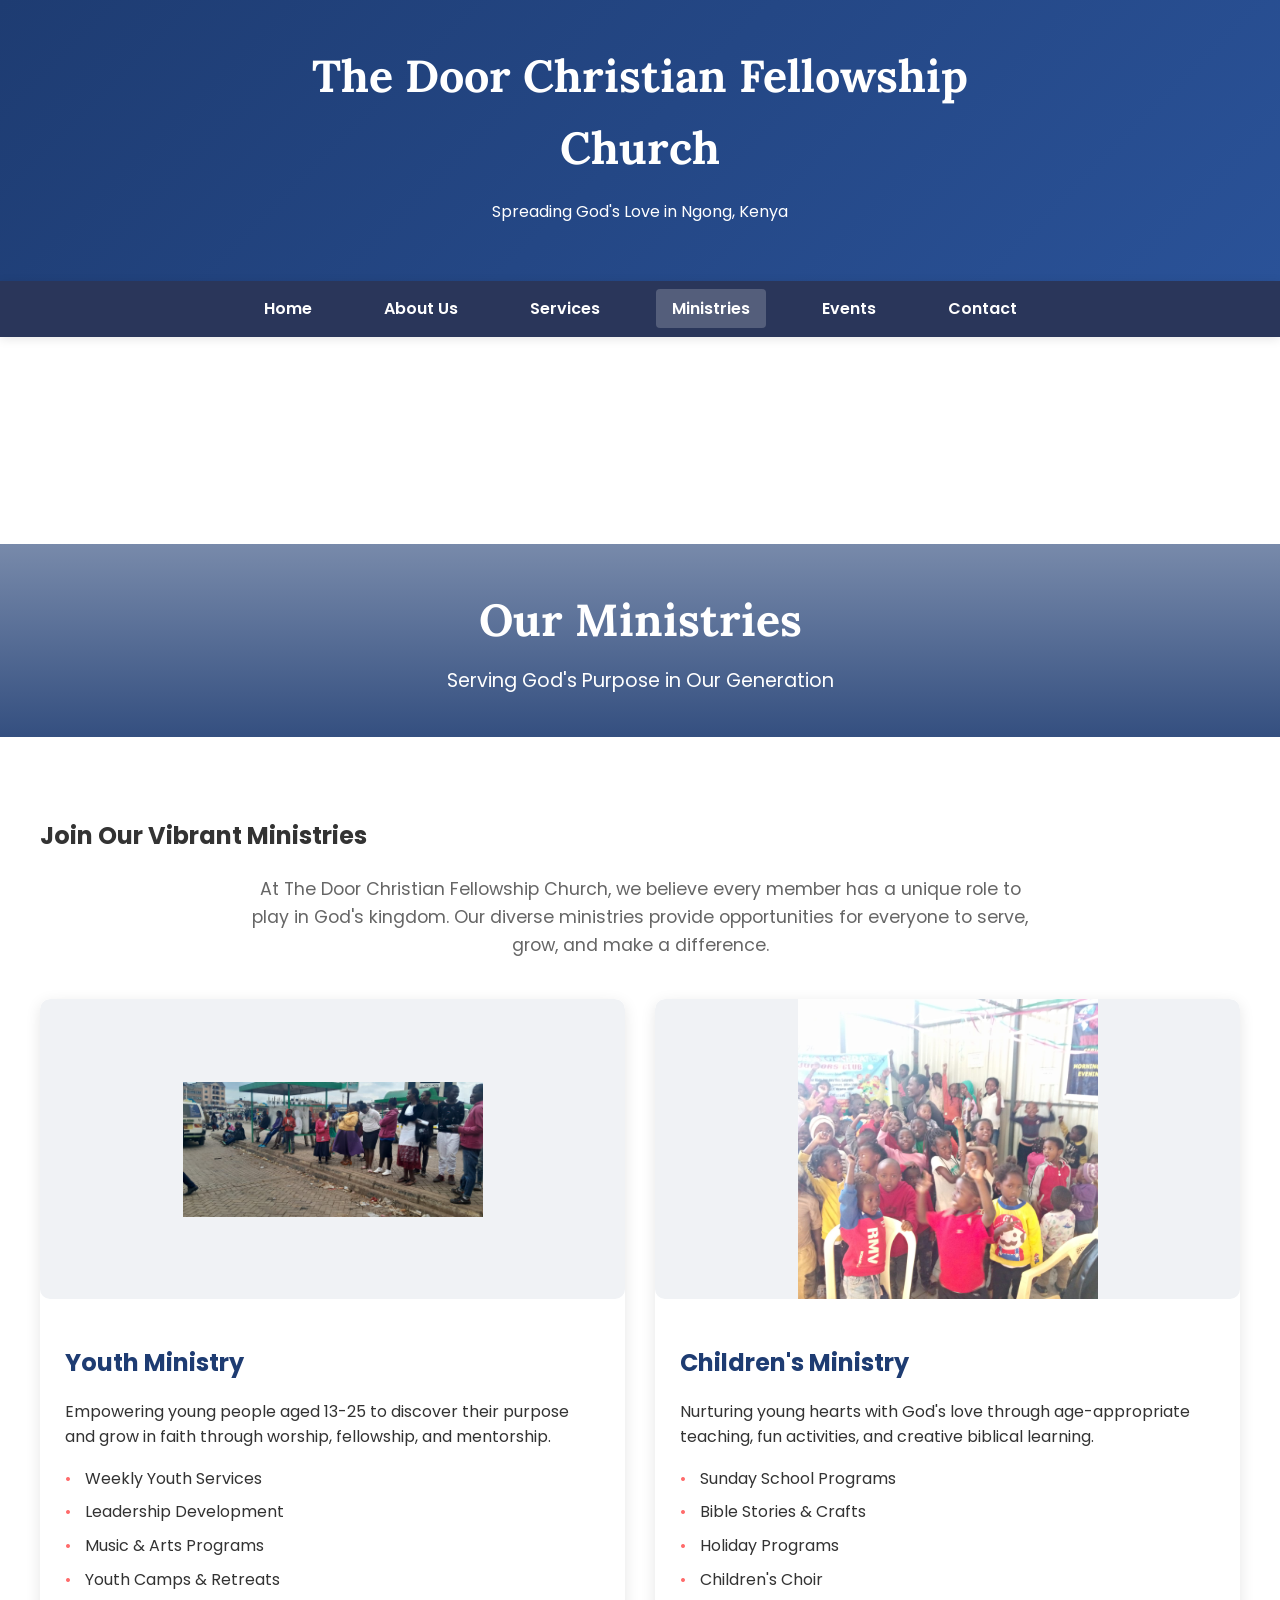
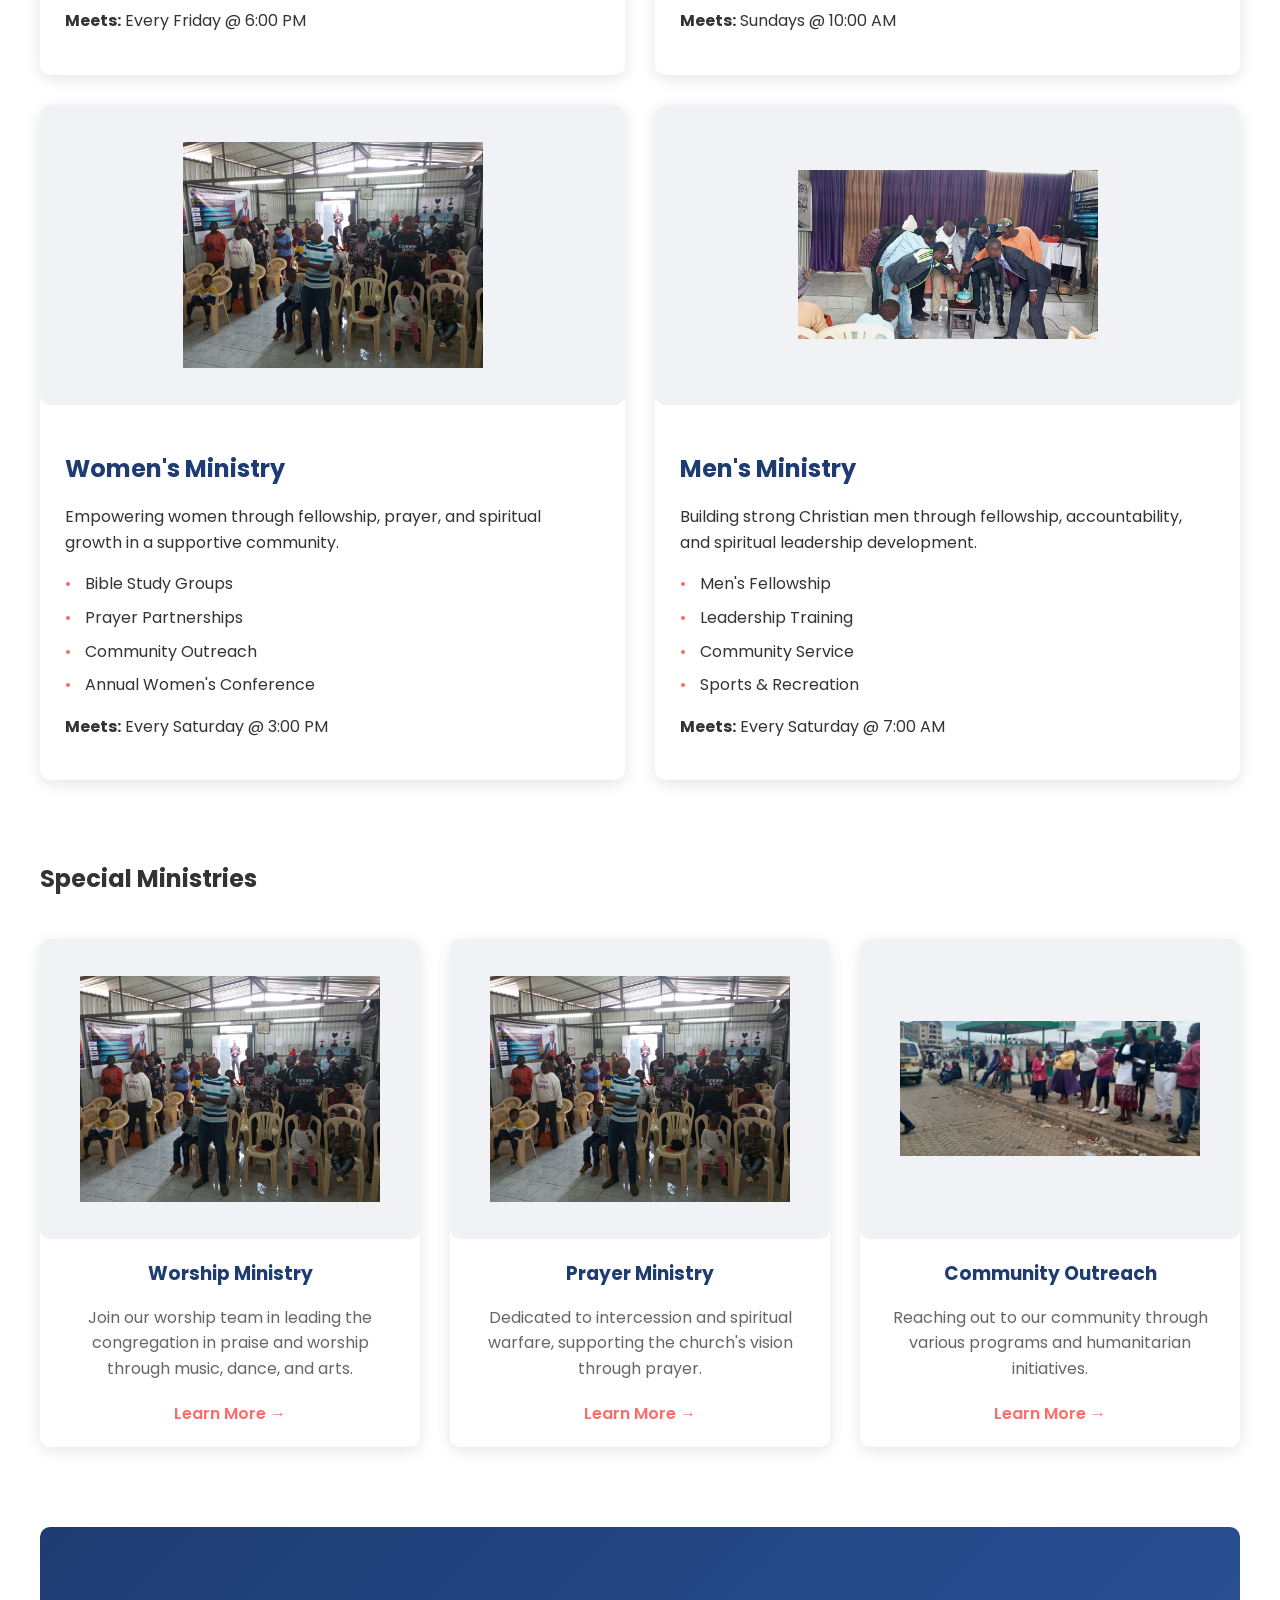
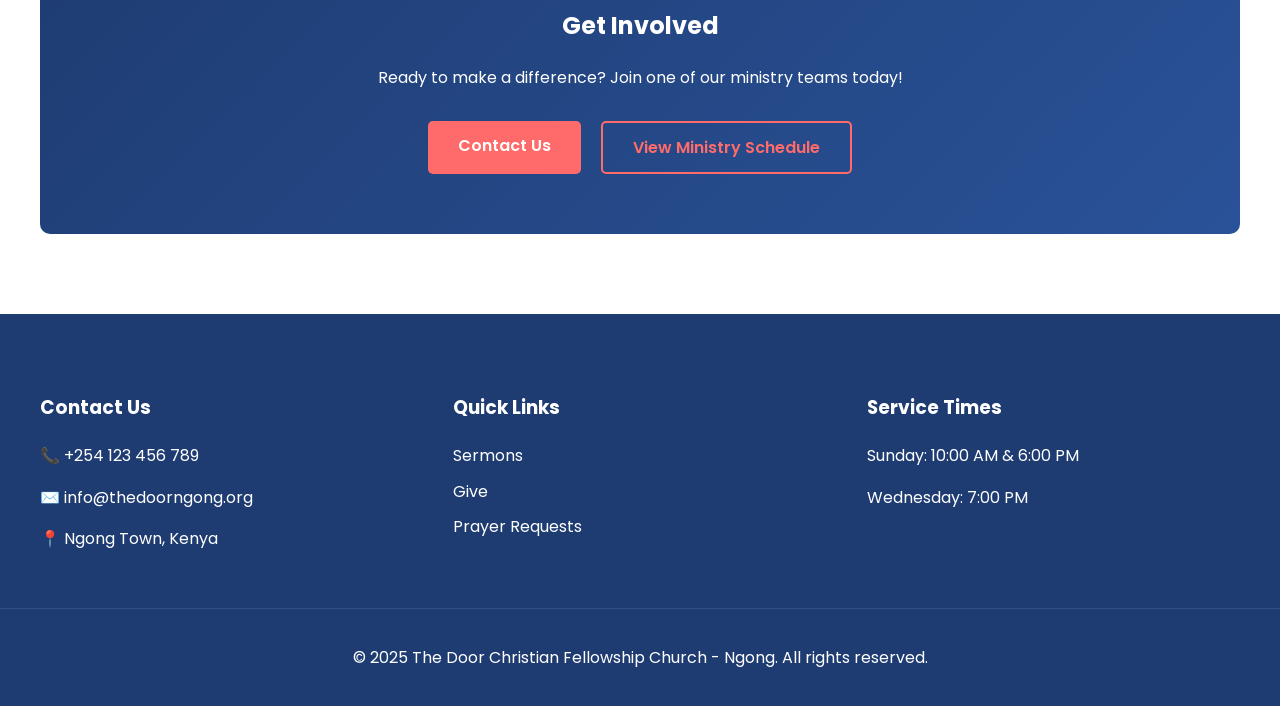
<file: ministries.html>
<!DOCTYPE html>
<html lang="en">
<head>
    <meta charset="UTF-8">
    <meta name="viewport" content="width=device-width, initial-scale=1.0">
    <title>Ministries - The Door Christian Fellowship Church</title>
    <link href="https://fonts.googleapis.com/css2?family=Poppins:wght@400;600;700&family=Lora:wght@400;700&display=swap" rel="stylesheet">
    <link rel="stylesheet" href="styles.css">
</head>
<body>
    <header>
        <div class="header-content">
            <h1>The Door Christian Fellowship Church</h1>
            <p>Spreading God's Love in Ngong, Kenya</p>
        </div>
    </header>

    <nav>
        <ul>
            <li><a href="index.html">Home</a></li>
            <li><a href="about.html">About Us</a></li>
            <li><a href="services.html">Services</a></li>
            <li><a href="ministries.html" class="active">Ministries</a></li>
            <li><a href="events.html">Events</a></li>
            <li><a href="contact.html">Contact</a></li>
        </ul>
    </nav>

    <div class="hero-section">
        <div class="hero-overlay">
            <h2>Our Ministries</h2>
            <p>Serving God's Purpose in Our Generation</p>
        </div>
    </div>

    <div class="content">
        <section class="ministry-overview">
            <h2>Join Our Vibrant Ministries</h2>
            <p class="section-intro">At The Door Christian Fellowship Church, we believe every member has a unique role to play in God's kingdom. Our diverse ministries provide opportunities for everyone to serve, grow, and make a difference.</p>
            
            <div class="ministry-categories-grid">
                <!-- Youth Ministry -->
                <div class="ministry-category-card">
                    <div class="image-placeholder">
                        <img src="images/outreach2.jpg" alt="vision"style="width: 300px;"></div>
                    <div class="ministry-content">
                        <h3>Youth Ministry</h3>
                        <p>Empowering young people aged 13-25 to discover their purpose and grow in faith through worship, fellowship, and mentorship.</p>
                        <ul class="ministry-features">
                            <li>Weekly Youth Services</li>
                            <li>Leadership Development</li>
                            <li>Music & Arts Programs</li>
                            <li>Youth Camps & Retreats</li>
                        </ul>
                        <p><strong>Meets:</strong> Every Friday @ 6:00 PM</p>
                    </div>
                </div>

                <!-- Children's Ministry -->
                <div class="ministry-category-card">
                    <div class="image-placeholder">
                        <img src="images/sundayschoolministry.jpg" alt="vision"style="width: 300px;"></div>
                    <div class="ministry-content">
                        <h3>Children's Ministry</h3>
                        <p>Nurturing young hearts with God's love through age-appropriate teaching, fun activities, and creative biblical learning.</p>
                        <ul class="ministry-features">
                            <li>Sunday School Programs</li>
                            <li>Bible Stories & Crafts</li>
                            <li>Holiday Programs</li>
                            <li>Children's Choir</li>
                        </ul>
                        <p><strong>Meets:</strong> Sundays @ 10:00 AM</p>
                    </div>
                </div>

                <!-- Women's Ministry -->
                <div class="ministry-category-card">
                    <div class="image-placeholder">
                        <img src="images/church-members.jpg" alt="vision"style="width: 300px;"></div>
                    <div class="ministry-content">
                        <h3>Women's Ministry</h3>
                        <p>Empowering women through fellowship, prayer, and spiritual growth in a supportive community.</p>
                        <ul class="ministry-features">
                            <li>Bible Study Groups</li>
                            <li>Prayer Partnerships</li>
                            <li>Community Outreach</li>
                            <li>Annual Women's Conference</li>
                        </ul>
                        <p><strong>Meets:</strong> Every Saturday @ 3:00 PM</p>
                    </div>
                </div>

                <!-- Men's Ministry -->
                <div class="ministry-category-card">
                    <div class="image-placeholder">
                        <img src="images/youth-ministry.jpg" alt="vision"style="width: 300px;"></div>
                    <div class="ministry-content">
                        <h3>Men's Ministry</h3>
                        <p>Building strong Christian men through fellowship, accountability, and spiritual leadership development.</p>
                        <ul class="ministry-features">
                            <li>Men's Fellowship</li>
                            <li>Leadership Training</li>
                            <li>Community Service</li>
                            <li>Sports & Recreation</li>
                        </ul>
                        <p><strong>Meets:</strong> Every Saturday @ 7:00 AM</p>
                    </div>
                </div>
            </div>
        </section>

        <section class="special-ministries">
            <h2>Special Ministries</h2>
            <div class="special-ministries-grid">
                <div class="special-ministry-card">
                    <div class="image-placeholder">
                        <img src="images/church-members.jpg" alt="vision"style="width: 300px;"></div>
                    <h3>Worship Ministry</h3>
                    <p>Join our worship team in leading the congregation in praise and worship through music, dance, and arts.</p>
                    <a href="#" class="ministry-link">Learn More →</a>
                </div>

                <div class="special-ministry-card">
                    <div class="image-placeholder">
                        <img src="images/church-members.jpg" alt="vision"style="width: 300px;"></div>
                    <h3>Prayer Ministry</h3>
                    <p>Dedicated to intercession and spiritual warfare, supporting the church's vision through prayer.</p>
                    <a href="#" class="ministry-link">Learn More →</a>
                </div>

                <div class="special-ministry-card">
                    <div class="image-placeholder">
                        <img src="images/outreach2.jpg" alt="vision"style="width: 300px;"></div>
                    <h3>Community Outreach</h3>
                    <p>Reaching out to our community through various programs and humanitarian initiatives.</p>
                    <a href="#" class="ministry-link">Learn More →</a>
                </div>
            </div>
        </section>

        <section class="get-involved">
            <div class="involvement-container">
                <h2>Get Involved</h2>
                <p>Ready to make a difference? Join one of our ministry teams today!</p>
                <div class="cta-buttons">
                    <a href="contact.html" class="cta-button">Contact Us</a>
                    <a href="#" class="cta-button secondary">View Ministry Schedule</a>
                </div>
            </div>
        </section>
    </div>

    <footer>
        <div class="footer-content">
            <div class="footer-section">
                <h3>Contact Us</h3>
                <p>📞 +254 123 456 789</p>
                <p>✉️ info@thedoorngong.org</p>
                <p>📍 Ngong Town, Kenya</p>
            </div>
            <div class="footer-section">
                <h3>Quick Links</h3>
                <ul>
                    <li><a href="sermons.html">Sermons</a></li>
                    <li><a href="give.html">Give</a></li>
                    <li><a href="prayer.html">Prayer Requests</a></li>
                </ul>
            </div>
            <div class="footer-section">
                <h3>Service Times</h3>
                <p>Sunday: 10:00 AM & 6:00 PM</p>
                <p>Wednesday: 7:00 PM</p>
            </div>
        </div>
        <div class="footer-bottom">
            <p>&copy; 2025 The Door Christian Fellowship Church - Ngong. All rights reserved.</p>
        </div>
    </footer>
</body>
</html>
</file>
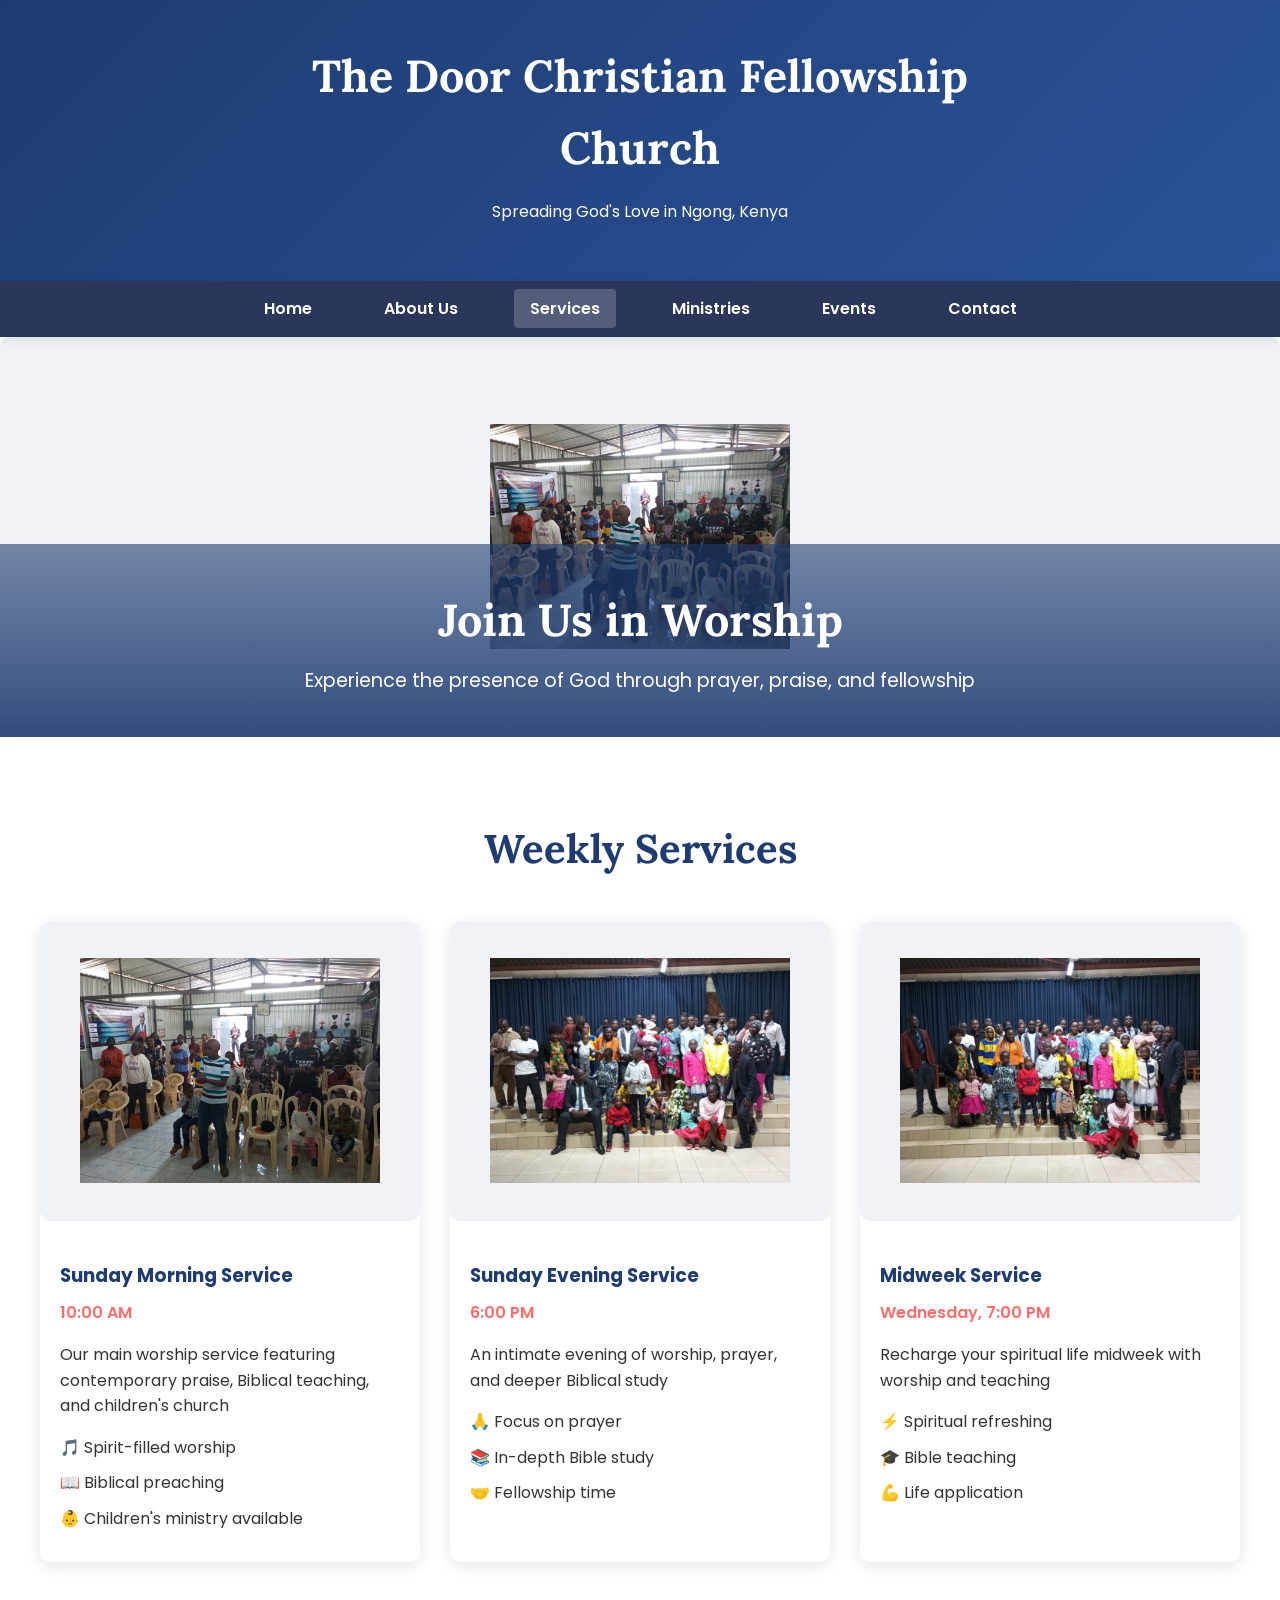
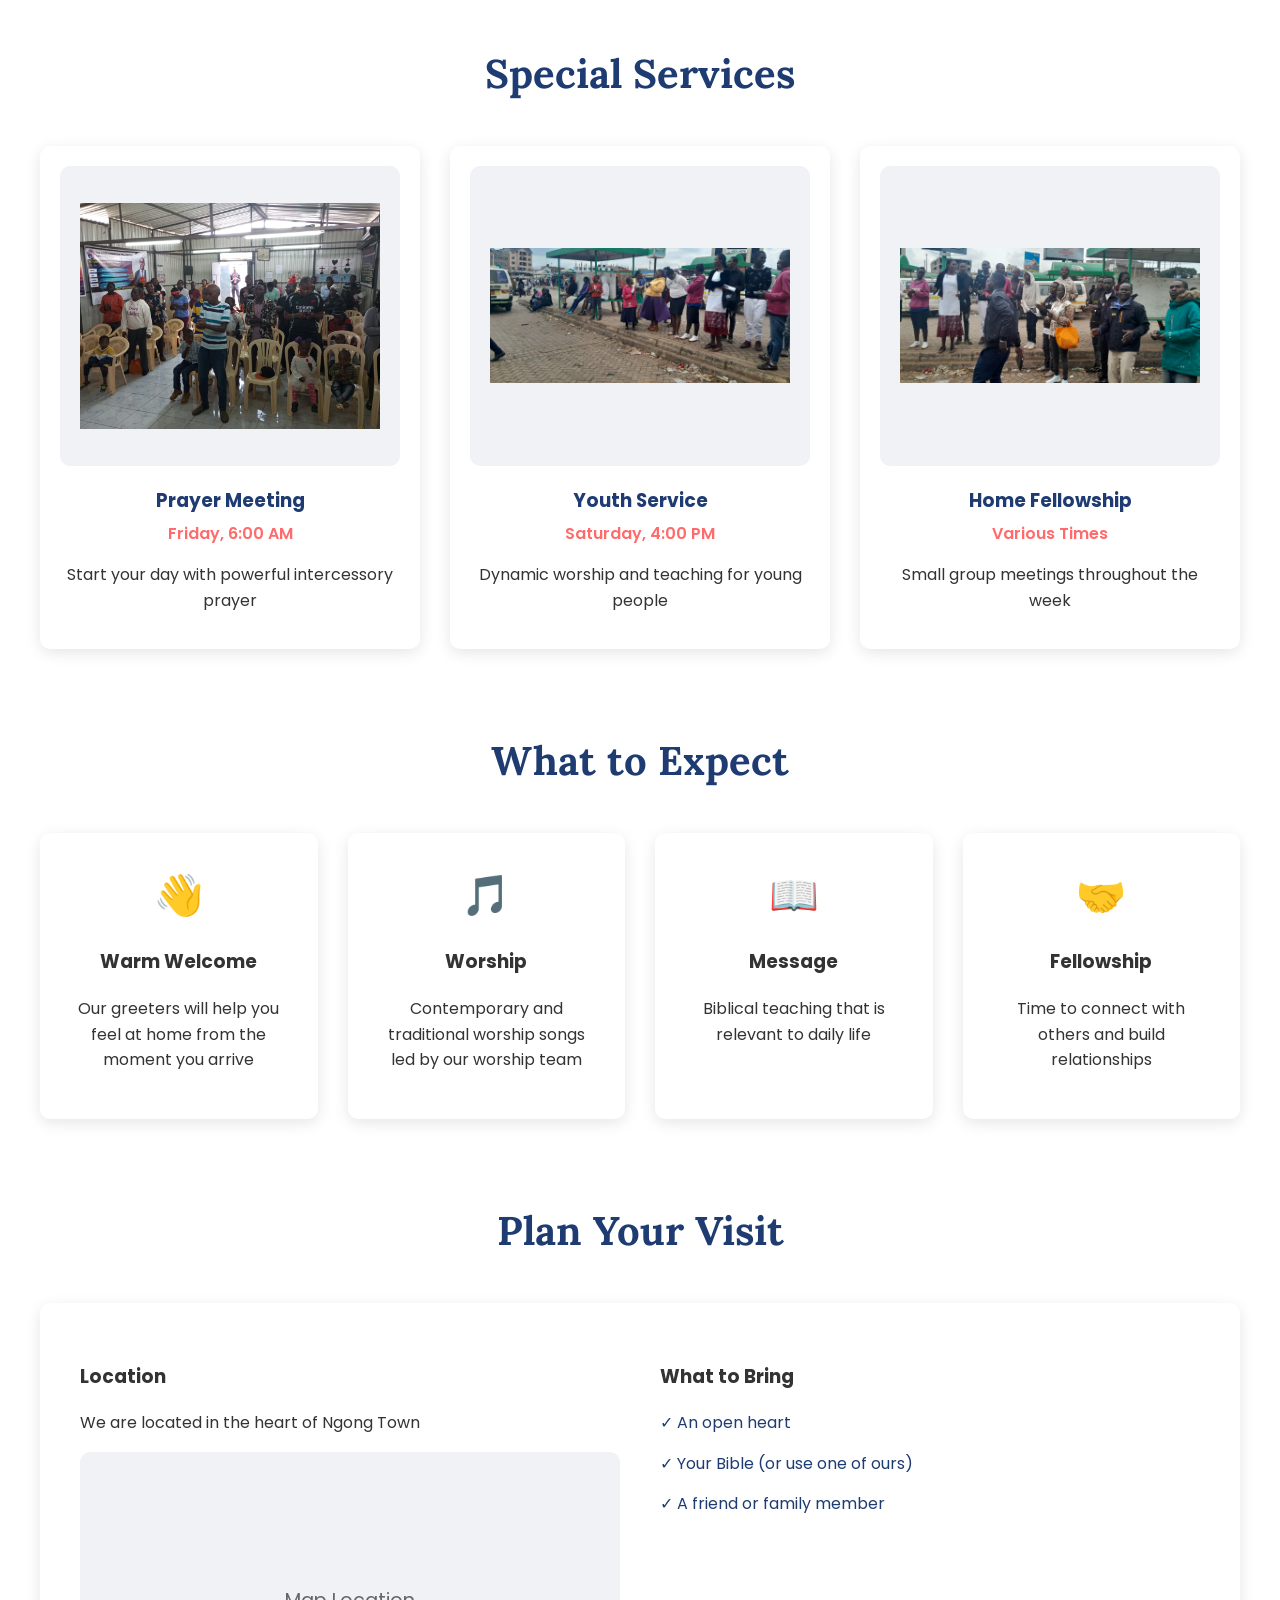
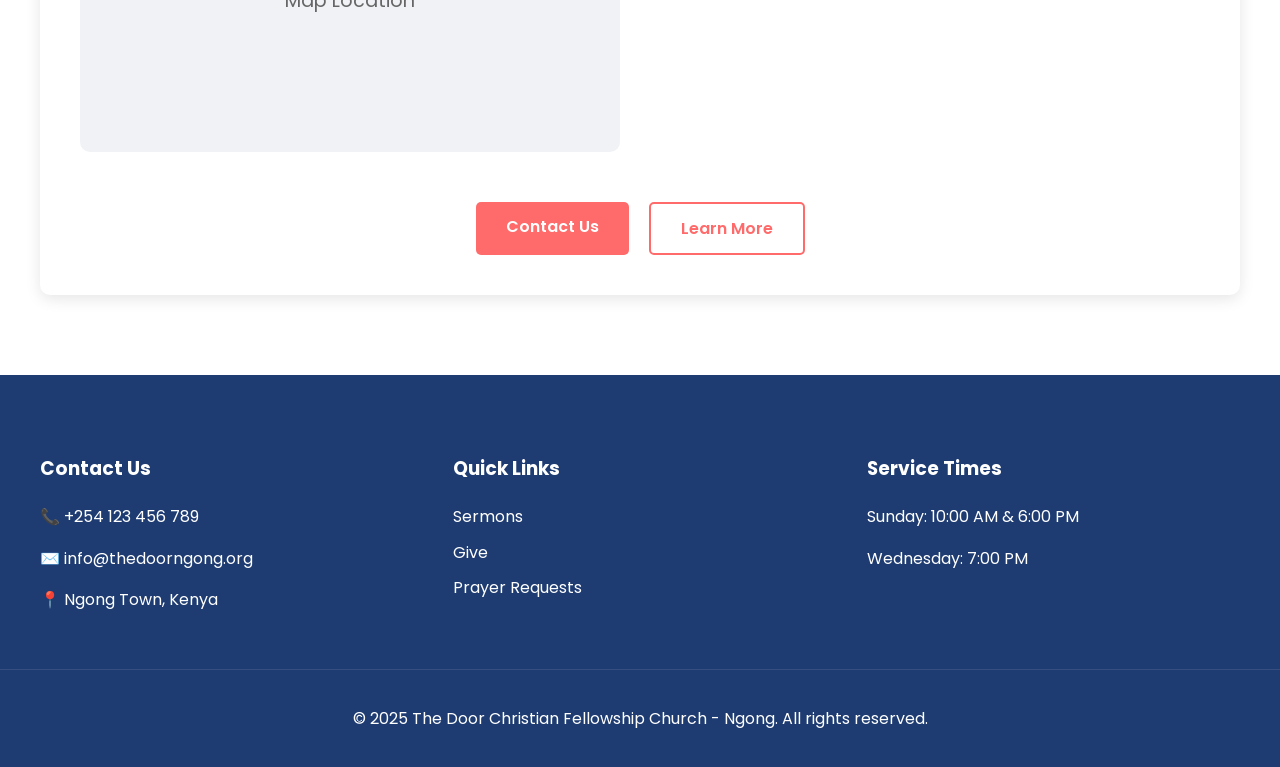
<file: services.html>
<!DOCTYPE html>
<html lang="en">
<head>
    <meta charset="UTF-8">
    <meta name="viewport" content="width=device-width, initial-scale=1.0">
    <title>Services - The Door Christian Fellowship Church</title>
    <link href="https://fonts.googleapis.com/css2?family=Poppins:wght@400;600;700&family=Lora:wght@400;700&display=swap" rel="stylesheet">
    <link rel="stylesheet" href="styles.css">
</head>
<body>
    <header>
        <div class="header-content">
            <h1>The Door Christian Fellowship Church</h1>
            <p>Spreading God's Love in Ngong, Kenya</p>
        </div>
    </header>

    <nav>
        <ul>
            <li><a href="index.html">Home</a></li>
            <li><a href="about.html">About Us</a></li>
            <li><a href="services.html" class="active">Services</a></li>
            <li><a href="ministries.html">Ministries</a></li>
            <li><a href="events.html">Events</a></li>
            <li><a href="contact.html">Contact</a></li>
        </ul>
    </nav>

    <div class="hero-section">
        <div class="image-placeholder" style="height: 400px;">
            <img src="images/church-members.jpg" alt="vision"style="width: 300px;">
        </div>
        <div class="hero-overlay">
            <h2>Join Us in Worship</h2>
            <p>Experience the presence of God through prayer, praise, and fellowship</p>
        </div>
    </div>

    <div class="content">
        <section class="section">
            <h2>Weekly Services</h2>
            <div class="services-grid">
                <div class="service-card">
                    <div class="image-placeholder">
                        <img src="images/church-members.jpg" alt="vision"style="width: 300px;"></div>
                    <div class="service-content">
                        <h3>Sunday Morning Service</h3>
                        <time>10:00 AM</time>
                        <p>Our main worship service featuring contemporary praise, Biblical teaching, and children's church</p>
                        <ul class="service-features">
                            <li>🎵 Spirit-filled worship</li>
                            <li>📖 Biblical preaching</li>
                            <li>👶 Children's ministry available</li>
                        </ul>
                    </div>
                </div>

                <div class="service-card">
                    <div class="image-placeholder">
                        <img src="images/grouppic1.jpg" alt="vision"style="width: 300px;"></div>
                    <div class="service-content">
                        <h3>Sunday Evening Service</h3>
                        <time>6:00 PM</time>
                        <p>An intimate evening of worship, prayer, and deeper Biblical study</p>
                        <ul class="service-features">
                            <li>🙏 Focus on prayer</li>
                            <li>📚 In-depth Bible study</li>
                            <li>🤝 Fellowship time</li>
                        </ul>
                    </div>
                </div>

                <div class="service-card">
                    <div class="image-placeholder">
                        <img src="images/grouppic2.jpg" alt="vision"style="width: 300px;"></div>
                    <div class="service-content">
                        <h3>Midweek Service</h3>
                        <time>Wednesday, 7:00 PM</time>
                        <p>Recharge your spiritual life midweek with worship and teaching</p>
                        <ul class="service-features">
                            <li>⚡ Spiritual refreshing</li>
                            <li>🎓 Bible teaching</li>
                            <li>💪 Life application</li>
                        </ul>
                    </div>
                </div>
            </div>
        </section>

        <section class="section">
            <h2>Special Services</h2>
            <div class="special-services-grid">
                <div class="special-service-card">
                    <div class="image-placeholder">
                        <img src="images/church-members.jpg" alt="vision"style="width: 300px;"></div>
                    <h3>Prayer Meeting</h3>
                    <time>Friday, 6:00 AM</time>
                    <p>Start your day with powerful intercessory prayer</p>
                </div>

                <div class="special-service-card">
                    <div class="image-placeholder">
                        <img src="images/outreach2.jpg" alt="vision"style="width: 300px;"></div>
                    <h3>Youth Service</h3>
                    <time>Saturday, 4:00 PM</time>
                    <p>Dynamic worship and teaching for young people</p>
                </div>

                <div class="special-service-card">
                    <div class="image-placeholder">
                        <img src="images/outreach.jpg" alt="vision"style="width: 300px;"></div>
                    <h3>Home Fellowship</h3>
                    <time>Various Times</time>
                    <p>Small group meetings throughout the week</p>
                </div>
            </div>
        </section>

        <section class="section">
            <h2>What to Expect</h2>
            <div class="expectations-grid">
                <div class="expectation-card">
                    <div class="expectation-icon">👋</div>
                    <h3>Warm Welcome</h3>
                    <p>Our greeters will help you feel at home from the moment you arrive</p>
                </div>
                <div class="expectation-card">
                    <div class="expectation-icon">🎵</div>
                    <h3>Worship</h3>
                    <p>Contemporary and traditional worship songs led by our worship team</p>
                </div>
                <div class="expectation-card">
                    <div class="expectation-icon">📖</div>
                    <h3>Message</h3>
                    <p>Biblical teaching that is relevant to daily life</p>
                </div>
                <div class="expectation-card">
                    <div class="expectation-icon">🤝</div>
                    <h3>Fellowship</h3>
                    <p>Time to connect with others and build relationships</p>
                </div>
            </div>
        </section>

        <section class="section">
            <h2>Plan Your Visit</h2>
            <div class="visit-info">
                <div class="info-columns">
                    <div class="info-column">
                        <h3>Location</h3>
                        <p>We are located in the heart of Ngong Town</p>
                        <div class="image-placeholder">Map Location</div>
                    </div>
                    <div class="info-column">
                        <h3>What to Bring</h3>
                        <ul class="checklist">
                            <li>✓ An open heart</li>
                            <li>✓ Your Bible (or use one of ours)</li>
                            <li>✓ A friend or family member</li>
                        </ul>
                    </div>
                </div>
                <div class="cta-buttons">
                    <a href="contact.html" class="cta-button">Contact Us</a>
                    <a href="about.html" class="cta-button secondary">Learn More</a>
                </div>
            </div>
        </section>
    </div>

    <footer>
        <div class="footer-content">
            <div class="footer-section">
                <h3>Contact Us</h3>
                <p>📞 +254 123 456 789</p>
                <p>✉️ info@thedoorngong.org</p>
                <p>📍 Ngong Town, Kenya</p>
            </div>
            <div class="footer-section">
                <h3>Quick Links</h3>
                <ul>
                    <li><a href="sermons.html">Sermons</a></li>
                    <li><a href="give.html">Give</a></li>
                    <li><a href="prayer.html">Prayer Requests</a></li>
                </ul>
            </div>
            <div class="footer-section">
                <h3>Service Times</h3>
                <p>Sunday: 10:00 AM & 6:00 PM</p>
                <p>Wednesday: 7:00 PM</p>
            </div>
        </div>
        <div class="footer-bottom">
            <p>&copy; 2025 The Door Christian Fellowship Church - Ngong. All rights reserved.</p>
        </div>
    </footer>
</body>
</html>
</file>
<file: styles.css>
/* Base Styles */
body {
    font-family: 'Poppins', sans-serif;
    margin: 0;
    padding: 0;
    background-color: #ffffff;
    color: #333;
    line-height: 1.6;
}

/* Header Styles */
header {
    background: linear-gradient(135deg, #1e3c72 0%, #2a5298 100%);
    color: #fff;
    padding: 40px 0;
    text-align: center;
}

.header-content {
    max-width: 800px;
    margin: 0 auto;
}

header h1 {
    margin: 0;
    font-size: 2.8em;
    font-weight: 700;
    font-family: 'Lora', serif;
}

/* Navigation */
nav {
    background: rgba(31, 44, 82, 0.95);
    padding: 15px 0;
    position: sticky;
    top: 0;
    z-index: 1000;
    box-shadow: 0 2px 10px rgba(0,0,0,0.1);
}

nav ul {
    list-style: none;
    display: flex;
    justify-content: center;
    margin: 0;
    padding: 0;
}

nav ul li {
    margin: 0 20px;
}

nav ul li a {
    color: #fff;
    text-decoration: none;
    font-weight: 600;
    padding: 8px 16px;
    border-radius: 4px;
    transition: all 0.3s ease;
}

nav ul li a:hover {
    background: rgba(255,255,255,0.1);
}

nav ul li a.active {
    background: rgba(255,255,255,0.2);
}

/* Hero Section */
.hero-slider {
    position: relative;
    height: 600px;
    background: url('images/grouppic3.jpg') center/cover;
    overflow: hidden;
}

.hero-content {
    position: absolute;
    top: 50%;
    left: 50%;
    transform: translate(-50%, -50%);
    text-align: center;
    color: #fff;
    width: 80%;
    max-width: 800px;
    text-shadow: 2px 2px 4px rgba(0,0,0,0.5);
}

.hero-content h2 {
    font-size: 3.5em;
    margin: 0;
    font-family: 'Lora', serif;
}

.hero-content p {
    font-size: 1.2em;
    margin: 20px 0;
}

/* Quick Info Section */
.quick-info {
    display: grid;
    grid-template-columns: repeat(3, 1fr);
    gap: 30px;
    max-width: 1200px;
    margin: -50px auto 0;
    padding: 0 20px;
    position: relative;
    z-index: 2;
}

.info-card {
    background: #fff;
    padding: 30px;
    text-align: center;
    border-radius: 10px;
    box-shadow: 0 4px 15px rgba(0,0,0,0.1);
}

.info-icon {
    font-size: 2em;
    margin-bottom: 15px;
}

/* Content Sections */
.content {
    max-width: 1200px;
    margin: 80px auto;
    padding: 0 20px;
}

.section {
    margin-bottom: 80px;
}

.section h2 {
    font-size: 2.5em;
    color: #1e3c72;
    text-align: center;
    margin-bottom: 40px;
    font-family: 'Lora', serif;
}

/* Welcome Section */
.welcome-grid {
    display: grid;
    grid-template-columns: 1fr 1fr;
    gap: 40px;
    align-items: center;
}

.welcome-text {
    font-size: 1.1em;
}

/* Ministry Grid */
.ministry-grid {
    display: grid;
    grid-template-columns: repeat(3, 1fr);
    gap: 30px;
}

.ministry-card {
    background: #fff;
    border-radius: 10px;
    overflow: hidden;
    box-shadow: 0 4px 15px rgba(0,0,0,0.1);
    transition: transform 0.3s ease;
}

.ministry-card:hover {
    transform: translateY(-5px);
}

/* Events Grid */
.events-grid {
    display: grid;
    grid-template-columns: repeat(2, 1fr);
    gap: 30px;
}

.event-card {
    background: #fff;
    border-radius: 10px;
    overflow: hidden;
    box-shadow: 0 4px 15px rgba(0,0,0,0.1);
}

.event-details {
    padding: 20px;
}

/* Testimonials */
.testimonials-grid {
    display: grid;
    grid-template-columns: repeat(2, 1fr);
    gap: 30px;
}

.testimonial-card {
    background: #fff;
    padding: 30px;
    border-radius: 10px;
    box-shadow: 0 4px 15px rgba(0,0,0,0.1);
    text-align: center;
}

.testimonial-author {
    color: #1e3c72;
    font-weight: 600;
}

/* Newsletter Section */
.newsletter-container {
    background: linear-gradient(135deg, #1e3c72 0%, #2a5298 100%);
    color: #fff;
    padding: 60px 20px;
    text-align: center;
    border-radius: 10px;
}

.newsletter-form {
    display: flex;
    justify-content: center;
    gap: 10px;
    max-width: 500px;
    margin: 20px auto 0;
}

.newsletter-form input {
    padding: 12px 20px;
    border: none;
    border-radius: 5px;
    width: 100%;
    font-size: 1em;
}

/* Footer */
footer {
    background: #1e3c72;
    color: #fff;
    padding: 60px 0 20px;
}

.footer-content {
    max-width: 1200px;
    margin: 0 auto;
    display: grid;
    grid-template-columns: repeat(3, 1fr);
    gap: 40px;
    padding: 0 20px;
}

.footer-section h3 {
    color: #fff;
    margin-bottom: 20px;
}

.footer-section ul {
    list-style: none;
    padding: 0;
}

.footer-section ul li {
    margin-bottom: 10px;
}

.footer-section a {
    color: #fff;
    text-decoration: none;
}

.footer-bottom {
    text-align: center;
    margin-top: 40px;
    padding-top: 20px;
    border-top: 1px solid rgba(255,255,255,0.1);
}

/* Continuation of Utility Classes */
.cta-button {
    display: inline-block;
    padding: 12px 30px;
    background: #ff6b6b;
    color: #fff;
    text-decoration: none;
    border-radius: 5px;
    font-weight: 600;
    transition: background 0.3s ease;
    border: none;
    cursor: pointer;
}

.cta-button:hover {
    background: #ff5252;
    transform: translateY(-2px);
}

.learn-more {
    color: #1e3c72;
    text-decoration: none;
    font-weight: 600;
    display: inline-block;
    margin-top: 20px;
    transition: color 0.3s ease;
}

.learn-more:hover {
    color: #ff6b6b;
}

/* Image Placeholders */
.image-placeholder {
    background: #f0f2f5;
    height: 300px;
    display: flex;
    align-items: center;
    justify-content: center;
    color: #666;
    font-size: 1.2em;
    border-radius: 10px;
    margin-bottom: 20px;
}

/* Ensure the circular container clips the image */
.image-placeholder.circular {
    width: 350px;
    height: 350px;
    border-radius: 50%;
    margin: 0 auto 20px;
    overflow: hidden; /* Clips the image to the circular shape */
}

/* Style the image inside the circular container */
.image-placeholder.circular img {
    width: 100%;
    height: 100%;
    object-fit: cover; /* Scales the image to fill the container while maintaining aspect ratio */
    object-position: center; /* Centers the image */
}

/* Responsive Design */
@media (max-width: 1200px) {
    .content {
        padding: 0 40px;
    }
}

@media (max-width: 992px) {
    .ministry-grid,
    .welcome-grid {
        grid-template-columns: 1fr 1fr;
    }
    
    .quick-info {
        grid-template-columns: 1fr 1fr;
    }
    
    .footer-content {
        grid-template-columns: 1fr 1fr;
    }
}

@media (max-width: 768px) {
    nav ul {
        flex-direction: column;
        align-items: center;
    }
    
    nav ul li {
        margin: 10px 0;
    }
    
    .hero-content h2 {
        font-size: 2.5em;
    }
    
    .ministry-grid,
    .welcome-grid,
    .events-grid,
    .testimonials-grid {
        grid-template-columns: 1fr;
    }
    
    .quick-info {
        grid-template-columns: 1fr;
        margin-top: 20px;
    }
    
    .newsletter-form {
        flex-direction: column;
    }
    
    .newsletter-form input,
    .newsletter-form button {
        width: 100%;
    }
}

@media (max-width: 480px) {
    header h1 {
        font-size: 2em;
    }
    
    .hero-content h2 {
        font-size: 2em;
    }
    
    .section h2 {
        font-size: 2em;
    }
    
    .footer-content {
        grid-template-columns: 1fr;
    }
    
    .content {
        padding: 0 20px;
    }
}

/* Additional Enhancement Styles */
.ministry-card h3,
.event-card h3 {
    color: #1e3c72;
    margin: 15px 0;
    padding: 0 20px;
}

.ministry-card p,
.event-card p {
    color: #666;
    padding: 0 20px 20px;
    margin: 0;
}

.event-details time {
    color: #ff6b6b;
    font-weight: 600;
}

/* Animation Classes */
.fade-in {
    animation: fadeIn 0.5s ease-in;
}

.slide-up {
    animation: slideUp 0.5s ease-out;
}

@keyframes fadeIn {
    from { opacity: 0; }
    to { opacity: 1; }
}

@keyframes slideUp {
    from {
        transform: translateY(20px);
        opacity: 0;
    }
    to {
        transform: translateY(0);
        opacity: 1;
    }
}

/* Accessibility Enhancements */
:focus {
    outline: 3px solid #ff6b6b;
    outline-offset: 2px;
}

.visually-hidden {
    position: absolute;
    width: 1px;
    height: 1px;
    padding: 0;
    margin: -1px;
    overflow: hidden;
    clip: rect(0, 0, 0, 0);
    border: 0;
}
/* About Page Specific Styles */
.hero-section {
    position: relative;
    height: 400px;
    margin-bottom: 60px;
}

.hero-overlay {
    position: absolute;
    bottom: 0;
    left: 0;
    right: 0;
    background: linear-gradient(to top, rgba(30, 60, 114, 0.9), rgba(30, 60, 114, 0.6));
    color: #fff;
    padding: 40px;
    text-align: center;
}

.hero-overlay h2 {
    font-size: 2.8em;
    margin: 0;
    font-family: 'Lora', serif;
}

.hero-overlay p {
    font-size: 1.2em;
    margin: 10px 0 0;
}

/* Mission & Vision Section */
.mission-grid {
    display: grid;
    grid-template-columns: repeat(2, 1fr);
    gap: 30px;
    margin-top: 40px;
}

.mission-card {
    background: #fff;
    border-radius: 10px;
    padding: 30px;
    box-shadow: 0 4px 15px rgba(0,0,0,0.1);
}

/* Values Section */
.values-grid {
    display: grid;
    grid-template-columns: repeat(4, 1fr);
    gap: 30px;
    margin-top: 40px;
}

.value-card {
    background: #fff;
    padding: 30px;
    border-radius: 10px;
    text-align: center;
    box-shadow: 0 4px 15px rgba(0,0,0,0.1);
    transition: transform 0.3s ease;
}

.value-card:hover {
    transform: translateY(-5px);
}

.value-icon {
    font-size: 2.5em;
    margin-bottom: 20px;
}

/* Leadership Section */
.leadership-grid {
    display: grid;
    grid-template-columns: repeat(2, 1fr);
    gap: 40px;
    margin-top: 40px;
}

.leader-card {
    background: #fff;
    padding: 30px;
    border-radius: 10px;
    text-align: center;
    box-shadow: 0 4px 15px rgba(0,0,0,0.1);
}

.leader-card h3 {
    color: #1e3c72;
    margin: 15px 0 5px;
}

.leader-card p {
    color: #666;
    margin: 5px 0;
}

/* CTA Section */
.cta-section {
    text-align: center;
    max-width: 800px;
    margin: 0 auto;
}

.cta-buttons {
    display: flex;
    gap: 20px;
    justify-content: center;
    margin-top: 30px;
}

.cta-button.secondary {
    background: transparent;
    border: 2px solid #ff6b6b;
    color: #ff6b6b;
}

.cta-button.secondary:hover {
    background: #ff6b6b;
    color: #fff;
}
/* Services Page Specific Styles */
.services-grid {
    display: grid;
    grid-template-columns: repeat(3, 1fr);
    gap: 30px;
    margin-top: 40px;
}

.service-card {
    background: #fff;
    border-radius: 10px;
    overflow: hidden;
    box-shadow: 0 4px 15px rgba(0,0,0,0.1);
    transition: transform 0.3s ease;
}

.service-card:hover {
    transform: translateY(-5px);
}

.service-content {
    padding: 20px;
}

.service-content h3 {
    color: #1e3c72;
    margin: 0 0 10px;
}

.service-content time {
    display: block;
    color: #ff6b6b;
    font-weight: 600;
    margin-bottom: 15px;
}

.service-features {
    list-style: none;
    padding: 0;
    margin: 15px 0 0;
}

.service-features li {
    margin: 10px 0;
    display: flex;
    align-items: center;
    gap: 10px;
}

/* Special Services Section */
.special-services-grid {
    display: grid;
    grid-template-columns: repeat(3, 1fr);
    gap: 30px;
    margin-top: 40px;
}

.special-service-card {
    background: #fff;
    padding: 20px;
    border-radius: 10px;
    box-shadow: 0 4px 15px rgba(0,0,0,0.1);
    text-align: center;
}

.special-service-card h3 {
    color: #1e3c72;
    margin: 15px 0 5px;
}

.special-service-card time {
    color: #ff6b6b;
    font-weight: 600;
    display: block;
    margin-bottom: 10px;
}

/* Expectations Section */
.expectations-grid {
    display: grid;
    grid-template-columns: repeat(4, 1fr);
    gap: 30px;
    margin-top: 40px;
}

.expectation-card {
    background: #fff;
    padding: 30px;
    border-radius: 10px;
    text-align: center;
    box-shadow: 0 4px 15px rgba(0,0,0,0.1);
    transition: transform 0.3s ease;
}

.expectation-card:hover {
    transform: translateY(-5px);
}

.expectation-icon {
    font-size: 2.5em;
    margin-bottom: 20px;
}

/* Visit Info Section */
.visit-info {
    background: #fff;
    padding: 40px;
    border-radius: 10px;
    box-shadow: 0 4px 15px rgba(0,0,0,0.1);
}

.info-columns {
    display: grid;
    grid-template-columns: 1fr 1fr;
    gap: 40px;
    margin-bottom: 30px;
}

.checklist {
    list-style: none;
    padding: 0;
}

.checklist li {
    margin: 15px 0;
    color: #1e3c72;
}

/* Responsive Adjustments */
@media (max-width: 1200px) {
    .services-grid,
    .special-services-grid {
        grid-template-columns: repeat(2, 1fr);
    }
    
    .expectations-grid {
        grid-template-columns: repeat(2, 1fr);
    }
}

@media (max-width: 768px) {
    .services-grid,
    .special-services-grid {
        grid-template-columns: 1fr;
    }
    
    .info-columns {
        grid-template-columns: 1fr;
    }
    
    .expectations-grid {
        grid-template-columns: 1fr;
    }
}

@media (max-width: 480px) {
    .visit-info {
        padding: 20px;
    }
    
    .service-content {
        padding: 15px;
    }
}
/* Responsive Adjustments */
@media (max-width: 992px) {
    .values-grid {
        grid-template-columns: repeat(2, 1fr);
    }
}

@media (max-width: 768px) {
    .mission-grid,
    .leadership-grid {
        grid-template-columns: 1fr;
    }
    
    .hero-overlay h2 {
        font-size: 2.2em;
    }
    
    .cta-buttons {
        flex-direction: column;
    }
}

@media (max-width: 480px) {
    .values-grid {
        grid-template-columns: 1fr;
    }
    
    .hero-overlay {
        padding: 20px;
    }
}
/* Ministries Page Specific Styles */
.ministry-overview {
    margin-bottom: 80px;
}

.section-intro {
    max-width: 800px;
    margin: 0 auto 40px;
    text-align: center;
    font-size: 1.1em;
    color: #666;
}

.ministry-categories-grid {
    display: grid;
    grid-template-columns: repeat(2, 1fr);
    gap: 30px;
    margin-top: 40px;
}

.ministry-category-card {
    background: #fff;
    border-radius: 10px;
    overflow: hidden;
    box-shadow: 0 4px 15px rgba(0,0,0,0.1);
    transition: transform 0.3s ease;
}

.ministry-category-card:hover {
    transform: translateY(-5px);
}

.ministry-content {
    padding: 25px;
}

.ministry-content h3 {
    color: #1e3c72;
    margin: 0 0 15px;
    font-size: 1.5em;
}

.ministry-features {
    list-style: none;
    padding: 0;
    margin: 15px 0;
}

.ministry-features li {
    margin: 8px 0;
    padding-left: 20px;
    position: relative;
}

.ministry-features li::before {
    content: "•";
    color: #ff6b6b;
    position: absolute;
    left: 0;
}

.special-ministries-grid {
    display: grid;
    grid-template-columns: repeat(3, 1fr);
    gap: 30px;
    margin-top: 40px;
}

.special-ministry-card {
    background: #fff;
    padding: 0 0 20px;
    border-radius: 10px;
    text-align: center;
    box-shadow: 0 4px 15px rgba(0,0,0,0.1);
    transition: transform 0.3s ease;
}

.special-ministry-card:hover {
    transform: translateY(-5px);
}

.special-ministry-card h3 {
    color: #1e3c72;
    margin: 20px 0 10px;
}

.special-ministry-card p {
    padding: 0 20px;
    margin-bottom: 20px;
    color: #666;
}

.ministry-link {
    color: #ff6b6b;
    text-decoration: none;
    font-weight: 600;
    transition: color 0.3s ease;
}

.ministry-link:hover {
    color: #ff5252;
}

.involvement-container {
    background: linear-gradient(135deg, #1e3c72 0%, #2a5298 100%);
    color: #fff;
    padding: 60px 20px;
    text-align: center;
    border-radius: 10px;
    margin: 80px 0;
}

/* Responsive Adjustments */
@media (max-width: 992px) {
    .ministry-categories-grid {
        grid-template-columns: 1fr;
    }
    
    .special-ministries-grid {
        grid-template-columns: repeat(2, 1fr);
    }
}

@media (max-width: 768px) {
    .special-ministries-grid {
        grid-template-columns: 1fr;
    }
    
    .ministry-content {
        padding: 20px;
    }
}

@media (max-width: 480px) {
    .involvement-container {
        padding: 40px 20px;
    }
}
/* Events Page Specific Styles */

/* Featured Revival Section */
.featured-revival {
    margin: 40px 0;
}

.revival-banner {
    background: #fff;
    border-radius: 10px;
    overflow: hidden;
    box-shadow: 0 4px 15px rgba(0,0,0,0.1);
}

.revival-content {
    padding: 30px;
    text-align: center;
}

.revival-content h2 {
    color: #1e3c72;
    font-size: 2.5em;
    margin-bottom: 15px;
}

.revival-date {
    color: #ff6b6b;
    font-size: 1.2em;
    font-weight: 600;
    margin-bottom: 10px;
}

.revival-theme {
    font-size: 1.5em;
    color: #2a5298;
    margin-bottom: 20px;
    font-family: 'Lora', serif;
}

.revival-details {
    margin: 20px 0;
    font-size: 1.1em;
}

/* Events Grid */
.events-grid {
    display: grid;
    grid-template-columns: repeat(3, 1fr);
    gap: 30px;
    margin-top: 40px;
}

.event-card {
    background: #fff;
    border-radius: 10px;
    overflow: hidden;
    box-shadow: 0 4px 15px rgba(0,0,0,0.1);
    transition: transform 0.3s ease;
}

.event-card:hover {
    transform: translateY(-5px);
}

.event-content {
    padding: 20px;
}

.event-content h3 {
    color: #1e3c72;
    margin: 0 0 10px;
}

.event-date {
    color: #ff6b6b;
    font-weight: 600;
    margin-bottom: 5px;
}

.event-time {
    color: #666;
    margin-bottom: 15px;
}

.event-link {
    color: #1e3c72;
    text-decoration: none;
    font-weight: 600;
    display: inline-block;
    margin-top: 15px;
    transition: color 0.3s ease;
}

.event-link:hover {
    color: #ff6b6b;
}

/* Regular Events Section */
.regular-events-grid {
    display: grid;
    grid-template-columns: repeat(4, 1fr);
    gap: 30px;
    margin-top: 40px;
}

.regular-event-card {
    background: #fff;
    padding: 30px;
    border-radius: 10px;
    text-align: center;
    box-shadow: 0 4px 15px rgba(0,0,0,0.1);
    transition: transform 0.3s ease;
}

.regular-event-card:hover {
    transform: translateY(-5px);
}

.regular-event-icon {
    font-size: 2.5em;
    margin-bottom: 15px;
}

.regular-event-card h3 {
    color: #1e3c72;
    margin: 0 0 10px;
}

.regular-event-card p {
    margin: 5px 0;
    color: #666;
}

/* Registration Section */
.registration-container {
    background: linear-gradient(135deg, #1e3c72 0%, #2a5298 100%);
    color: #fff;
    padding: 60px 20px;
    text-align: center;
    border-radius: 10px;
    margin: 80px 0;
}

.registration-container h2 {
    color: #fff;
    margin-bottom: 20px;
}

.cta-buttons {
    display: flex;
    gap: 20px;
    justify-content: center;
    margin-top: 30px;
}

/* Responsive Adjustments */
@media (max-width: 992px) {
    .events-grid {
        grid-template-columns: repeat(2, 1fr);
    }
    
    .regular-events-grid {
        grid-template-columns: repeat(2, 1fr);
    }
}

@media (max-width: 768px) {
    .events-grid {
        grid-template-columns: 1fr;
    }
    
    .regular-events-grid {
        grid-template-columns: 1fr;
    }
    
    .revival-content h2 {
        font-size: 2em;
    }
    
    .cta-buttons {
        flex-direction: column;
    }
}

@media (max-width: 480px) {
    .revival-content {
        padding: 20px;
    }
    
    .event-content {
        padding: 15px;
    }
}
/* Contact Page Specific Styles */

/* Contact Grid Layout */
.contact-grid {
    display: grid;
    grid-template-columns: 1fr 1fr;
    gap: 40px;
    margin: 40px 0;
}

/* Contact Info Section */
.contact-cards {
    display: grid;
    grid-template-columns: repeat(3, 1fr);
    gap: 30px;
    margin-top: 40px;
}

.contact-card {
    background: #fff;
    padding: 30px;
    border-radius: 10px;
    text-align: center;
    box-shadow: 0 4px 15px rgba(0,0,0,0.1);
    transition: transform 0.3s ease;
}

.contact-card:hover {
    transform: translateY(-5px);
}

.contact-icon {
    font-size: 2.5em;
    margin-bottom: 15px;
}

.contact-card h3 {
    color: #1e3c72;
    margin: 0 0 10px;
}

.text-muted {
    color: #666;
    font-size: 0.9em;
    margin-top: 5px;
}

/* Contact Form Section */
.form-container {
    background: #fff;
    padding: 40px;
    border-radius: 10px;
    box-shadow: 0 4px 15px rgba(0,0,0,0.1);
}

.contact-form {
    margin-top: 30px;
}

.form-group {
    margin-bottom: 20px;
}

.form-group label {
    display: block;
    margin-bottom: 8px;
    color: #1e3c72;
    font-weight: 600;
}

.form-group input,
.form-group select,
.form-group textarea {
    width: 100%;
    padding: 12px;
    border: 1px solid #ddd;
    border-radius: 5px;
    font-family: 'Poppins', sans-serif;
    font-size: 1em;
}

.form-group textarea {
    resize: vertical;
}

/* Visit Section */
.visit-section {
    margin: 80px 0;
}

.visit-grid {
    display: grid;
    grid-template-columns: 3fr 2fr;
    gap: 40px;
    margin-top: 40px;
}

.map-container {
    height: 400px;
    border-radius: 10px;
    overflow: hidden;
}

.service-times {
    background: #fff;
    padding: 30px;
    border-radius: 10px;
    box-shadow: 0 4px 15px rgba(0,0,0,0.1);
}

.service-schedule {
    margin-top: 20px;
}

.schedule-item {
    margin-bottom: 20px;
}

.schedule-item h4 {
    color: #1e3c72;
    margin: 0 0 10px;
}

.schedule-item p {
    margin: 5px 0;
    color: #666;
}

/* Prayer Request Section */
.prayer-container {
    background: linear-gradient(135deg, #1e3c72 0%, #2a5298 100%);
    color: #fff;
    padding: 60px 20px;
    text-align: center;
    border-radius: 10px;
    margin: 80px 0;
}

.prayer-container h2 {
    color: #fff;
    margin-bottom: 20px;
}

/* Responsive Adjustments */
@media (max-width: 992px) {
    .contact-grid {
        grid-template-columns: 1fr;
    }
    
    .contact-cards {
        grid-template-columns: repeat(2, 1fr);
    }
    
    .visit-grid {
        grid-template-columns: 1fr;
    }
}

@media (max-width: 768px) {
    .contact-cards {
        grid-template-columns: 1fr;
    }
    
    .form-container {
        padding: 20px;
    }
    
    .cta-buttons {
        flex-direction: column;
    }
}

@media (max-width: 480px) {
    .contact-card {
        padding: 20px;
    }
    
    .service-times {
        padding: 20px;
    }
}
/* Giving Page Specific Styles */
.giving-details {
    max-width: 800px;
    margin: 0 auto;
    text-align: center;
}

.giving-details h3 {
    color: #1e3c72;
    font-size: 2em;
    margin-bottom: 30px;
    font-family: 'Lora', serif;
}

.giving-card {
    background: #fff;
    padding: 20px;
    border-radius: 10px;
    box-shadow: 0 4px 15px rgba(0,0,0,0.1);
    margin-bottom: 20px;
}

.giving-card h4 {
    color: #1e3c72;
    font-size: 1.5em;
    margin-bottom: 10px;
}

.giving-card p {
    margin: 5px 0;
    color: #666;
}

/* Responsive Adjustments for Giving Page */
@media (max-width: 768px) {
    .giving-card {
        padding: 15px;
    }

    .giving-details h3 {
        font-size: 1.8em;
    }

    .giving-card h4 {
        font-size: 1.3em;
    }
}
</file>
